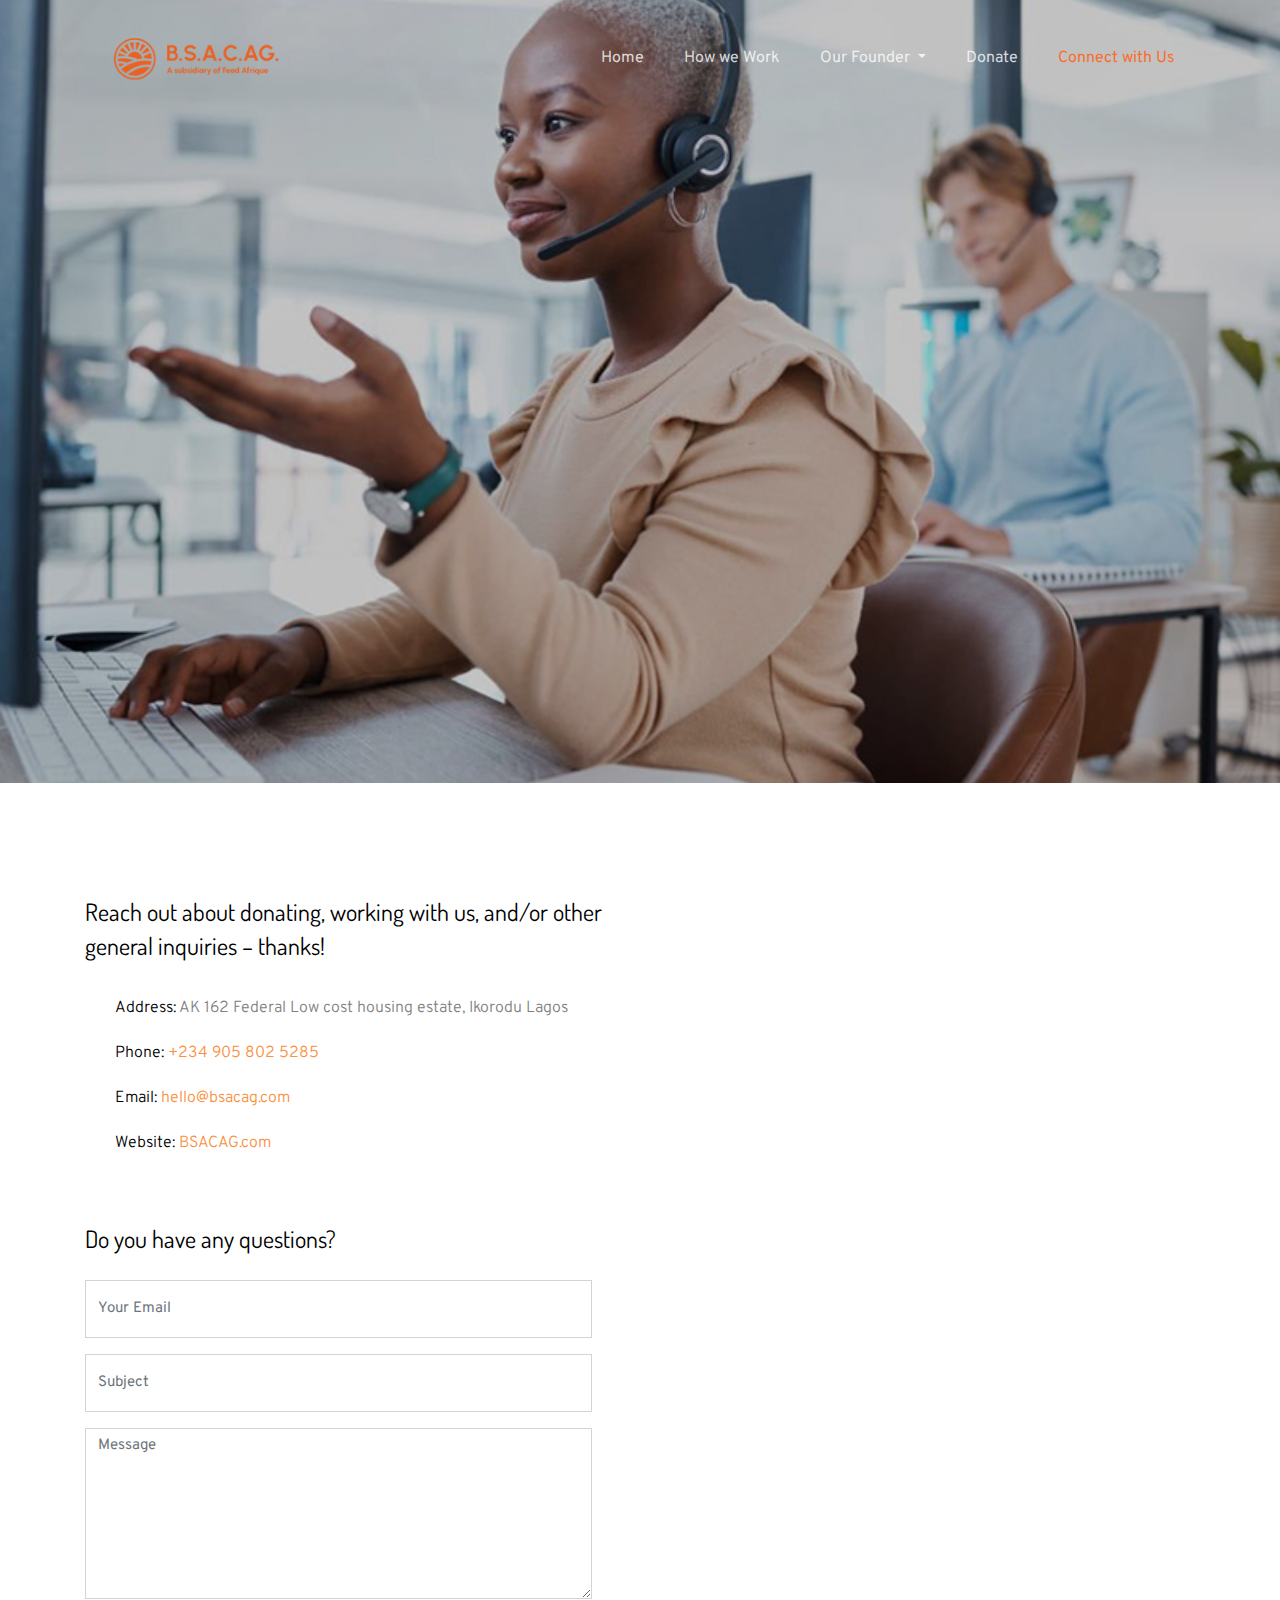
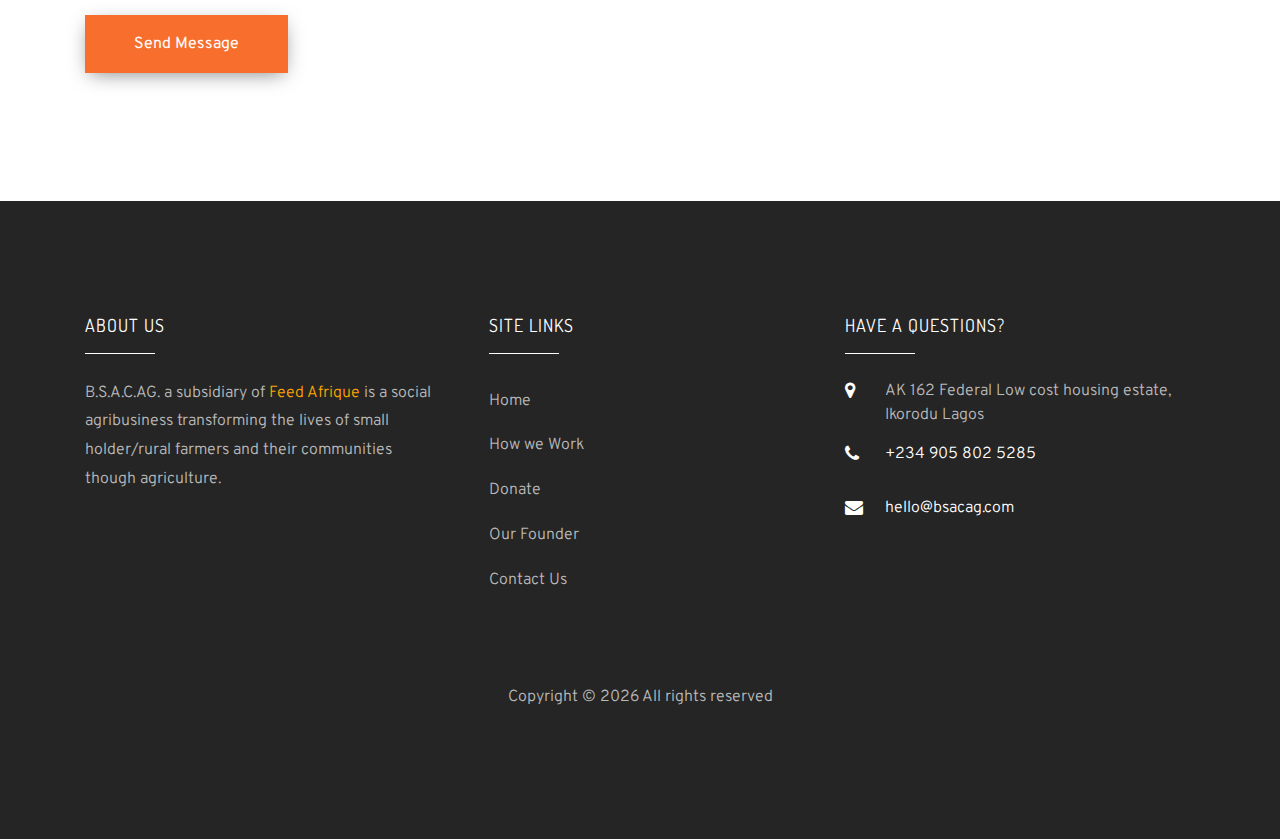
<file: contact.html>
<!DOCTYPE html>
<html lang="en">
  <head>
    <title>BSACAG</title>
    <meta charset="utf-8" />
    <meta
      name="viewport"
      content="width=device-width, initial-scale=1, shrink-to-fit=no"
    />

    <link
      href="https://fonts.googleapis.com/css?family=Dosis:200,300,400,500,700"
      rel="stylesheet"
    />
    <link
      href="https://fonts.googleapis.com/css?family=Overpass:300,400,400i,600,700"
      rel="stylesheet"
    />

    <link rel="stylesheet" href="css/open-iconic-bootstrap.min.css" />
    <link rel="stylesheet" href="css/animate.css" />

    <link rel="stylesheet" href="css/owl.carousel.min.css" />
    <link rel="stylesheet" href="css/owl.theme.default.min.css" />
    <link rel="stylesheet" href="css/magnific-popup.css" />

    <link rel="stylesheet" href="css/aos.css" />

    <link rel="stylesheet" href="css/ionicons.min.css" />

    <link rel="stylesheet" href="css/bootstrap-datepicker.css" />
    <link rel="stylesheet" href="css/jquery.timepicker.css" />

    <link rel="stylesheet" href="css/flaticon.css" />
    <link rel="stylesheet" href="css/icomoon.css" />
    <link rel="stylesheet" href="css/style.css" />
  </head>

  <body>
    <nav
      class="navbar navbar-expand-lg navbar-dark ftco_navbar bg-dark ftco-navbar-light"
      id="ftco-navbar"
    >
      <div class="container">
        <!-- <a class="navbar-brand" href="index.html">BSACAG</a> -->
        <div class="navbar-brand">
          <a href="index.html">
            <img src="/images/BSACAG-logo-2.png" />
          </a>
        </div>
        <!-- <img src="/images/BSACAG-logo.png" /> -->
        <button
          class="navbar-toggler"
          type="button"
          data-toggle="collapse"
          data-target="#ftco-nav"
          aria-controls="ftco-nav"
          aria-expanded="false"
          aria-label="Toggle navigation"
        >
          <span class="oi oi-menu"></span> Menu
        </button>

        <div class="navbar-collapse collapse" id="ftco-nav">
          <ul class="navbar-nav ml-auto">
            <li class="nav-item">
              <a href="index.html" class="nav-link">Home</a>
            </li>
            <li class="nav-item">
              <a href="how-we-work.html" class="nav-link">How we Work</a>
            </li>
            <li class="nav-item dropdown">
              <a
                class="nav-link dropdown-toggle"
                href=""
                id="navbarDropdown"
                role="button"
                data-toggle="dropdown"
                aria-haspopup="true"
                aria-expanded="false"
              >
                Our Founder
              </a>
              <div class="dropdown-menu" aria-labelledby="navbarDropdown">
                <a class="dropdown-item" href="our-founder.html">Our Founder</a>
                <a class="dropdown-item" href="our-team.html">Our Team</a>
              </div>
            </li>
            <li class="nav-item">
              <a href="donate.html" class="nav-link">Donate</a>
            </li>
            <li class="nav-item active">
              <a href="contact.html active" class="nav-link">Connect with Us</a>
            </li>
          </ul>
        </div>
      </div>
    </nav>

    <div
      class="hero-wrap"
      style="background-image: url('images/contact.jpg')"
      data-stellar-background-ratio="0.5"
    >
      <div class="overlay"></div>
      <div class="container">
        <div
          class="row no-gutters slider-text align-items-center justify-content-center"
          data-scrollax-parent="true"
        >
          <div
            class="col-md-7 ftco-animate text-center"
            data-scrollax=" properties: { translateY: '70%' }"
          >
            <h1
              class="bread mb-3"
              data-scrollax="properties: { translateY: '30%', opacity: 1.6 }"
            >
              Connect with Us
            </h1>
          </div>
        </div>
      </div>
    </div>

    <section class="ftco-section contact-section ftco-degree-bg">
      <div class="container">
        <div class="row d-flex contact-info mb-5">
          <div class="col-md-6 mb-4">
            <h2 class="h4">
              Reach out about donating, working with us, and/or other general
              inquiries – thanks!
            </h2>
          </div>
          <div class="col-md-12 flex">
            <div class="col-md-6">
              <div class="col-md-12">
                <p>
                  <span>Address:</span> AK 162 Federal Low cost housing estate,
                  Ikorodu Lagos
                </p>
              </div>
              <div class="col-md-6">
                <p>
                  <span>Phone:</span>
                  <a href="tel://+2349058025285">+234 905 802 5285</a>
                </p>
              </div>
              <div class="col-md-6">
                <p>
                  <span>Email:</span>
                  <a>hello@bsacag.com</a>
                </p>
              </div>
              <div class="col-md-6">
                <p><span>Website:</span> <a href="#">BSACAG.com</a></p>
              </div>
            </div>
            <div class="col-md-12"></div>
          </div>
        </div>
        <div class="row block-9">
          <div class="col-md-6 pr-md-5">
            <h4 class="mb-4">Do you have any questions?</h4>
            <form action="#">
              <div class="form-group">
                <input
                  type="text"
                  class="form-control"
                  placeholder="Your Email"
                />
              </div>
              <div class="form-group">
                <input type="text" class="form-control" placeholder="Subject" />
              </div>
              <div class="form-group">
                <textarea
                  name=""
                  id=""
                  cols="30"
                  rows="7"
                  class="form-control"
                  placeholder="Message"
                ></textarea>
              </div>
              <div class="form-group">
                <a href="mailto:hello@bsacag.com">
                  <input
                    type="button"
                    value="Send Message"
                    class="btn btn-primary py-3 px-5"
                  />
                </a>
              </div>
            </form>
          </div>
        </div>
      </div>
    </section>

    <footer class="ftco-footer ftco-section img">
      <div class="overlay"></div>
      <div class="container">
        <div class="row mb-5">
          <div class="col-md-4">
            <div class="ftco-footer-widget mb-4">
              <h2 class="ftco-heading-2">About Us</h2>
              <p>
                B.S.A.C.AG. a subsidiary of
                <a
                  href="https://feedafrique.com/"
                  target="_blank"
                  style="color: orange"
                  >Feed Afrique</a
                >
                is a social agribusiness transforming the lives of small
                holder/rural farmers and their communities though agriculture.
              </p>
              <ul
                class="ftco-footer-social list-unstyled float-md-left float-lft mt-5"
              >
                <li class="ftco-animate">
                  <a href="https://twitter.com/bsacag" target="_blank"
                    ><span class="icon-twitter"></span
                  ></a>
                </li>
                <li class="ftco-animate">
                  <a href="https://www.facebook.com/FolaHomes" target="_blank"
                    ><span class="icon-facebook"></span
                  ></a>
                </li>
                <li class="ftco-animate">
                  <a href="https://instagram.com/bsacag" target="_blank"
                    ><span class="icon-instagram"></span
                  ></a>
                </li>
              </ul>
            </div>
          </div>

          <div class="col-md-4">
            <div class="ftco-footer-widget ml-md-4 mb-4">
              <h2 class="ftco-heading-2">Site Links</h2>
              <ul class="list-unstyled">
                <li><a href="index.html" class="d-block py-2">Home</a></li>
                <li>
                  <a href="how-we-work.html" class="d-block py-2"
                    >How we Work</a
                  >
                </li>
                <li><a href="donate.html" class="d-block py-2">Donate</a></li>
                <li>
                  <a href="our-founder.html" class="d-block py-2"
                    >Our Founder</a
                  >
                </li>
                <li>
                  <a href="contact.html" class="d-block py-2">Contact Us</a>
                </li>
              </ul>
            </div>
          </div>
          <div class="col-md-4">
            <div class="ftco-footer-widget mb-4">
              <h2 class="ftco-heading-2">Have a Questions?</h2>
              <div class="block-23 mb-3">
                <ul>
                  <li>
                    <span class="icon icon-map-marker"></span
                    ><span class="text"
                      >AK 162 Federal Low cost housing estate, Ikorodu
                      Lagos</span
                    >
                  </li>
                  <li>
                    <a href="#"
                      ><span class="icon icon-phone"></span
                      ><span class="text">+234 905 802 5285</span></a
                    >
                  </li>
                  <li>
                    <a href="#"
                      ><span class="icon icon-envelope"></span
                      ><span class="text">hello@bsacag.com</span></a
                    >
                  </li>
                </ul>
              </div>
            </div>
          </div>
        </div>
        <div class="row">
          <div class="col-md-12 text-center">
            <p>
              <!-- Link back to Colorlib can't be removed. Template is licensed under CC BY 3.0. -->
              Copyright &copy;
              <script>
                document.write(new Date().getFullYear());
              </script>
              All rights reserved
            </p>
          </div>
        </div>
      </div>
    </footer>

    <!-- loader -->
    <div id="ftco-loader" class="show fullscreen">
      <svg class="circular" width="48px" height="48px">
        <circle
          class="path-bg"
          cx="24"
          cy="24"
          r="22"
          fill="none"
          stroke-width="4"
          stroke="#eeeeee"
        />
        <circle
          class="path"
          cx="24"
          cy="24"
          r="22"
          fill="none"
          stroke-width="4"
          stroke-miterlimit="10"
          stroke="#F96D00"
        />
      </svg>
    </div>

    <script src="js/jquery.min.js"></script>
    <script src="js/jquery-migrate-3.0.1.min.js"></script>
    <script src="js/popper.min.js"></script>
    <script src="js/bootstrap.min.js"></script>
    <script src="js/jquery.easing.1.3.js"></script>
    <script src="js/jquery.waypoints.min.js"></script>
    <script src="js/jquery.stellar.min.js"></script>
    <script src="js/owl.carousel.min.js"></script>
    <script src="js/jquery.magnific-popup.min.js"></script>
    <script src="js/aos.js"></script>
    <script src="js/jquery.animateNumber.min.js"></script>
    <script src="js/bootstrap-datepicker.js"></script>
    <script src="js/jquery.timepicker.min.js"></script>
    <script src="js/scrollax.min.js"></script>

    <script src="js/main.js"></script>
  </body>
</html>
</file>
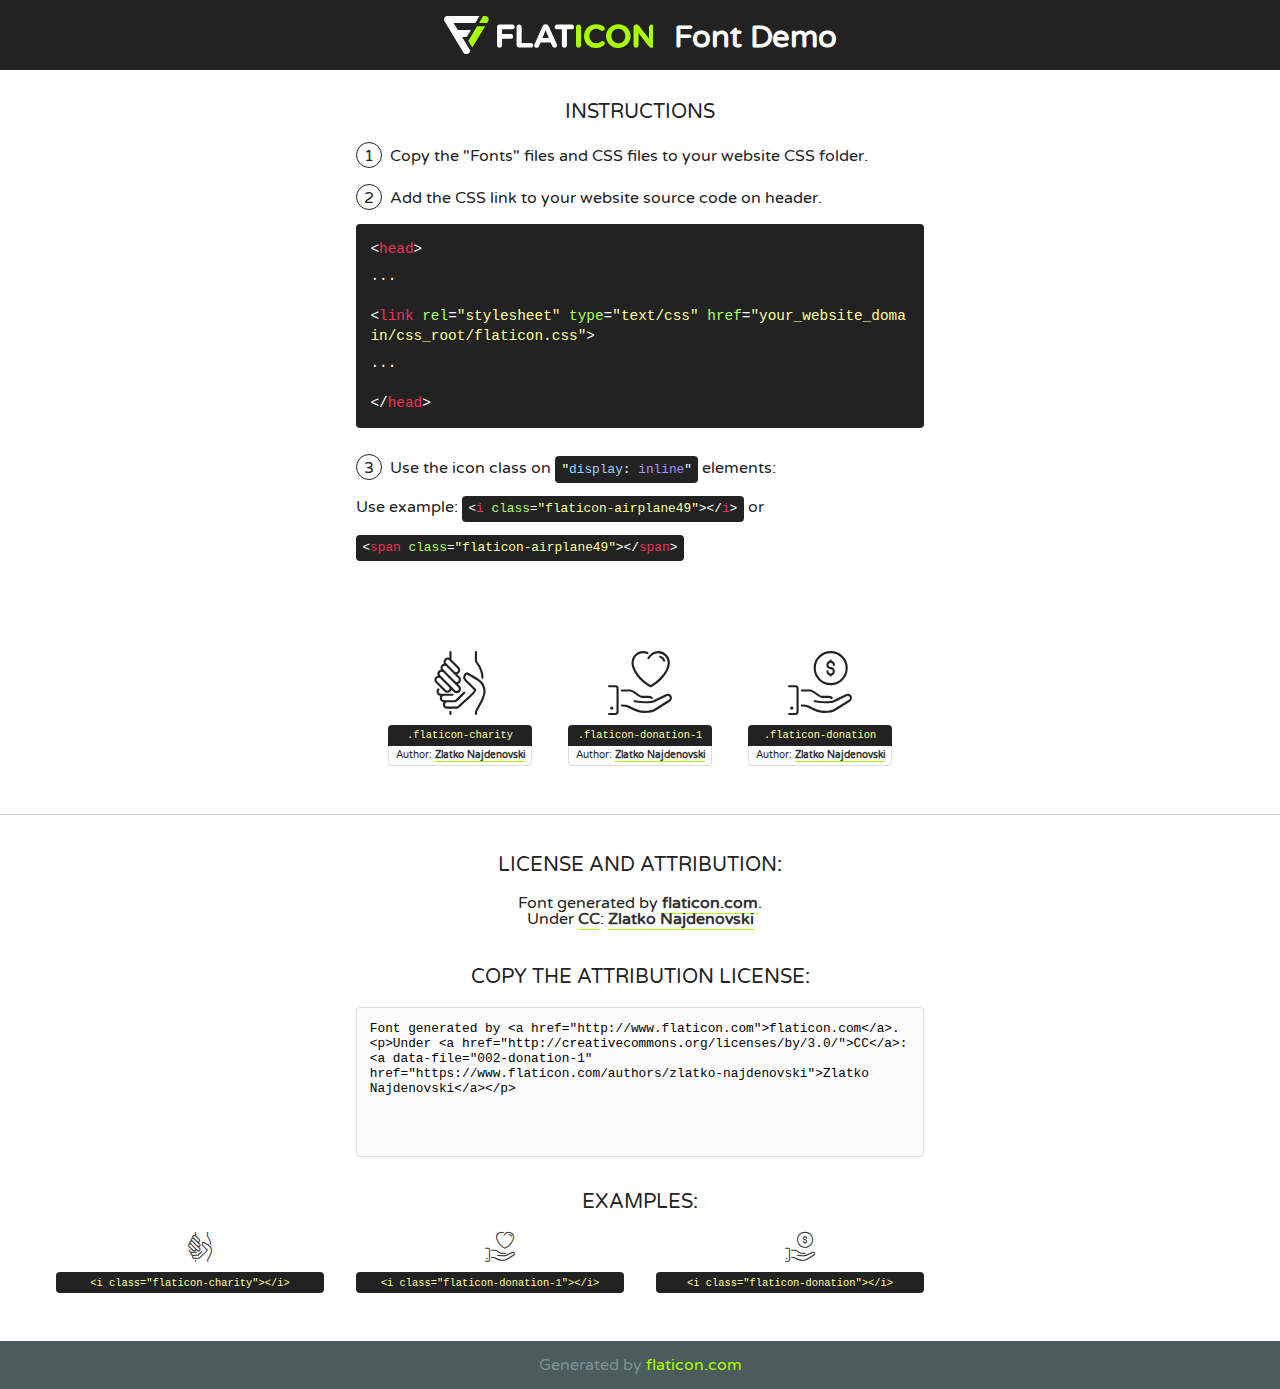
<file: fonts/flaticon/font/flaticon.html>
<!DOCTYPE html>
<!--
  Flaticon icon font: Flaticon
  Creation date: 25/08/2018 14:33
-->
<html>
<!DOCTYPE html>
<html>

<head>
    <title>Flaticon WebFont</title>
    <link href="http://fonts.googleapis.com/css?family=Varela+Round" rel="stylesheet" type="text/css" />
    <link rel="stylesheet" type="text/css" href="flaticon.css">
    <meta charset="UTF-8">
    <style>
    html, body, div, span, applet, object, iframe,
    h1, h2, h3, h4, h5, h6, p, blockquote, pre,
    a, abbr, acronym, address, big, cite, code,
    del, dfn, em, img, ins, kbd, q, s, samp,
    small, strike, strong, sub, sup, tt, var,
    b, u, i, center,
    dl, dt, dd, ol, ul, li,
    fieldset, form, label, legend,
    table, caption, tbody, tfoot, thead, tr, th, td,
    article, aside, canvas, details, embed, 
    figure, figcaption, footer, header, hgroup, 
    menu, nav, output, ruby, section, summary,
    time, mark, audio, video {
        margin: 0;
        padding: 0;
        border: 0;
        font-size: 100%;
        font: inherit;
        vertical-align: baseline;
    }
    /* HTML5 display-role reset for older browsers */
    article, aside, details, figcaption, figure, 
    footer, header, hgroup, menu, nav, section {
        display: block;
    }
    body {
        line-height: 1;
    }
    ol, ul {
        list-style: none;
    }
    blockquote, q {
        quotes: none;
    }
    blockquote:before, blockquote:after,
    q:before, q:after {
        content: '';
        content: none;
    }
    table {
        border-collapse: collapse;
        border-spacing: 0;
    }
    body {
        font-family: 'Varela Round', Helvetica, Arial, sans-serif;
        font-size: 16px;
        color: #222;
    }
    a {
        color: #333;
        border-bottom: 1px solid #a9fd00;
        font-weight: bold;
        text-decoration: none;
    }
    * {
        -moz-box-sizing: border-box;
        -webkit-box-sizing: border-box;
        box-sizing: border-box;
        margin: 0;
        padding: 0;
    }
    [class^="flaticon-"]:before, [class*=" flaticon-"]:before, [class^="flaticon-"]:after, [class*=" flaticon-"]:after {
        font-family: Flaticon;
        font-size: 30px;
        font-style: normal;
        margin-left: 20px;
        color: #333;
    }
    .wrapper {
        max-width: 600px;
        margin: auto;
        padding: 0 1em;
    }
    .title {
        font-size: 1.25em;
        text-align: center;
        margin-bottom: 1em;
        text-transform: uppercase;
    }
    header {
        text-align: center;
        background-color: #222;
        color: #fff;
        padding: 1em;
    }
    header .logo {
        width: 210px;
        height: 38px;
        display: inline-block;
        vertical-align: middle;
        margin-right: 1em;
        border: none;
    }
    header strong {
        font-size: 1.95em;
        font-weight: bold;
        vertical-align: middle;
        margin-top: 5px;
        display: inline-block;
    }
    .demo {
        margin: 2em auto;
        line-height: 1.25em;
    }
    .demo ul li {
        margin-bottom: 1em;
    }
    .demo ul li .num {
        color: #222;
        border-radius: 20px;
        display: inline-block;
        width: 26px;
        padding: 3px;
        height: 26px;
        text-align: center;
        margin-right: 0.5em;
        border: 1px solid #222;
    }
    .demo ul li code {
        background-color: #222;
        border-radius: 4px;
        padding: 0.25em 0.5em;
        display: inline-block;
        color: #fff;
        font-family: Consolas,Monaco,Lucida Console,Liberation Mono,DejaVu Sans Mono,Bitstream Vera Sans Mono,Courier New, monospace;
        font-weight: lighter;
        margin-top: 1em;
        font-size: 0.8em;
        word-break: break-all;
    }
    .demo ul li code.big {
        padding: 1em;
        font-size: 0.9em;
    }
    .demo ul li code .red {
        color: #EF3159;
    }
    .demo ul li code .green {
        color: #ACFF65;
    }
    .demo ul li code .yellow {
        color: #FFFF99;
    }
    .demo ul li code .blue {
        color: #99D3FF;
    }
    .demo ul li code .purple {
        color: #A295FF;
    }
    .demo ul li code .dots {
        margin-top: 0.5em;
        display: block;
    }
    #glyphs {
        border-bottom: 1px solid #ccc;
        padding: 2em 0;
        text-align: center;
    }
    .glyph {
        display: inline-block;
        width: 9em;
        margin: 1em;
        text-align: center;
        vertical-align: top;
        background: #FFF;
    }
    .glyph .glyph-icon {
        padding: 10px;
        display: block;
        font-family:"Flaticon";
        font-size: 64px;
        line-height: 1;
    }
    .glyph .glyph-icon:before {
        font-size: 64px;
        color: #222;
        margin-left: 0;
    }
    .class-name {
        font-size: 0.65em;
        background-color: #222;
        color: #fff;
        border-radius: 4px 4px 0 0;
        padding: 0.5em;
        color: #FFFF99;
        font-family: Consolas,Monaco,Lucida Console,Liberation Mono,DejaVu Sans Mono,Bitstream Vera Sans Mono,Courier New, monospace;
    }
    .author-name {
        font-size: 0.6em;
        background-color: #fcfcfd;
        border: 1px solid #DEDEE4;
        border-top: 0;
        border-radius: 0 0 4px 4px;
        padding: 0.5em;
    }
    .class-name:last-child {
        font-size: 10px;
        color:#888;
    }
    .class-name:last-child a {
        font-size: 10px;
        color:#555;
    }
    .class-name:last-child a:hover {
        color:#a9fd00;
    }
    .glyph > input {
        display: block;
        width: 100px;
        margin: 5px auto;
        text-align: center;
        font-size: 12px;
        cursor: text;
    }
    .glyph > input.icon-input {
        font-family:"Flaticon";
        font-size: 16px;
        margin-bottom: 10px;
    }
    .attribution .title {
        margin-top: 2em;
    }
    .attribution textarea {
        background-color: #fcfcfd;
        padding: 1em;
        border: none;
        box-shadow: none;
        border: 1px solid #DEDEE4;
        border-radius: 4px;
        resize: none;
        width: 100%;
        height: 150px;
        font-size: 0.8em;
        font-family: Consolas,Monaco,Lucida Console,Liberation Mono,DejaVu Sans Mono,Bitstream Vera Sans Mono,Courier New, monospace;
        -webkit-appearance: none;
    }
    .iconsuse {
        margin: 2em auto;
        text-align: center;
        max-width: 1200px;
    }
    .iconsuse:after {
        content: '';
        display: table;
        clear: both;
    }
    .iconsuse .image {
        float: left;
        width: 25%;
        padding: 0 1em;
    }
    .iconsuse .image p {
        margin-bottom: 1em;
    }
    .iconsuse .image span {
        display: block;
        font-size: 0.65em;
        background-color: #222;
        color: #fff;
        border-radius: 4px;
        padding: 0.5em;
        color: #FFFF99;
        margin-top: 1em;
        font-family: Consolas,Monaco,Lucida Console,Liberation Mono,DejaVu Sans Mono,Bitstream Vera Sans Mono,Courier New, monospace;
    }
    #footer {
        text-align: center;
        background-color: #4C5B5C;
        color: #7c9192;
        padding: 1em;
    }
    #footer a {
        border: none;
        color: #a9fd00;
        font-weight: normal;
    }
    @media (max-width: 960px) {
        .iconsuse .image {
            width: 50%;
        }
    }
    @media (max-width: 560px) {
        .iconsuse .image {
            width: 100%;
        }
    }
    </style>
</head>

<body class="characters-off">

    <header>
        <a href="http://www.flaticon.com" target="_blank" class="logo">
            <svg version="1.1" xmlns="http://www.w3.org/2000/svg" xmlns:xlink="http://www.w3.org/1999/xlink" xmlns:a="http://ns.adobe.com/AdobeSVGViewerExtensions/3.0/" viewBox="0 0 560.875 102.036" enable-background="new 0 0 560.875 102.036" xml:space="preserve">
                <defs>
                </defs>
                <g>
                    <g class="letters">
                        <path fill="#ffffff" d="M141.596,29.675c0-3.777,2.985-6.767,6.764-6.767h34.438c3.426,0,6.15,2.728,6.15,6.15
                        c0,3.43-2.724,6.149-6.15,6.149h-27.674v13.091h23.719c3.429,0,6.151,2.724,6.151,6.15c0,3.43-2.723,6.149-6.151,6.149h-23.719
                        v17.574c0,3.773-2.986,6.761-6.764,6.761c-3.779,0-6.764-2.989-6.764-6.761V29.675z"></path>
                        <path fill="#ffffff" d="M193.844,29.149c0-3.781,2.985-6.767,6.764-6.767c3.776,0,6.763,2.985,6.763,6.767v42.957h25.039
                        c3.426,0,6.149,2.726,6.149,6.153c0,3.425-2.723,6.15-6.149,6.15h-31.802c-3.779,0-6.764-2.986-6.764-6.768V29.149z"></path>
                        <path fill="#ffffff" d="M241.891,75.71l21.438-48.407c1.492-3.341,4.215-5.357,7.906-5.357h0.792
                        c3.686,0,6.323,2.017,7.815,5.357l21.439,48.407c0.436,0.967,0.701,1.845,0.701,2.723c0,3.602-2.809,6.501-6.414,6.501
                        c-3.161,0-5.269-1.845-6.499-4.655l-4.132-9.661h-27.059l-4.301,10.102c-1.144,2.631-3.426,4.214-6.237,4.214
                        c-3.517,0-6.24-2.81-6.24-6.325C241.1,77.64,241.451,76.677,241.891,75.71z M279.932,58.666l-8.521-20.297l-8.526,20.297H279.932
                        z"></path>
                        <path fill="#ffffff" d="M314.864,35.387H301.86c-3.429,0-6.239-2.813-6.239-6.238c0-3.429,2.811-6.24,6.239-6.24h39.533
                        c3.426,0,6.237,2.811,6.237,6.24c0,3.425-2.811,6.238-6.237,6.238h-13.001v42.785c0,3.773-2.99,6.761-6.764,6.761
                        c-3.779,0-6.764-2.989-6.764-6.761V35.387z"></path>
                        <path fill="#A9FD00" d="M352.615,29.149c0-3.781,2.985-6.767,6.767-6.767c3.774,0,6.761,2.985,6.761,6.767v49.024
                        c0,3.773-2.987,6.761-6.761,6.761c-3.781,0-6.767-2.989-6.767-6.761V29.149z"></path>
                        <path fill="#A9FD00" d="M374.132,53.836v-0.179c0-17.481,13.178-31.801,32.065-31.801c9.22,0,15.459,2.458,20.557,6.238
                        c1.402,1.054,2.637,2.985,2.637,5.357c0,3.692-2.985,6.59-6.681,6.59c-1.845,0-3.071-0.702-4.044-1.319
                        c-3.776-2.813-7.729-4.393-12.562-4.393c-10.364,0-17.831,8.611-17.831,19.154v0.173c0,10.542,7.291,19.329,17.831,19.329
                        c5.715,0,9.492-1.756,13.359-4.834c1.049-0.874,2.458-1.491,4.039-1.491c3.429,0,6.325,2.813,6.325,6.236
                        c0,2.106-1.056,3.78-2.282,4.834c-5.539,4.834-12.036,7.733-21.878,7.733C387.572,85.464,374.132,71.493,374.132,53.836z"></path>
                        <path fill="#A9FD00" d="M433.009,53.836v-0.179c0-17.481,13.79-31.801,32.766-31.801c18.981,0,32.592,14.143,32.592,31.628v0.173
                        c0,17.483-13.785,31.807-32.769,31.807C446.625,85.464,433.009,71.32,433.009,53.836z M484.224,53.836v-0.179
                        c0-10.539-7.725-19.326-18.626-19.326c-10.893,0-18.449,8.611-18.449,19.154v0.173c0,10.542,7.73,19.329,18.626,19.329
                        C476.676,72.986,484.224,64.378,484.224,53.836z"></path>
                        <path fill="#A9FD00" d="M506.233,29.321c0-3.774,2.99-6.763,6.767-6.763h1.401c3.252,0,5.183,1.583,7.029,3.953l26.093,34.265
                        V29.059c0-3.692,2.99-6.677,6.681-6.677c3.683,0,6.671,2.985,6.671,6.677v48.934c0,3.78-2.987,6.765-6.764,6.765h-0.436
                        c-3.257,0-5.188-1.581-7.034-3.953l-27.056-35.492v32.944c0,3.687-2.985,6.676-6.678,6.676c-3.683,0-6.673-2.989-6.673-6.676
                        V29.321z"></path>
                    </g>
                    <g class="insignia">
                        <path fill="#ffffff" d="M48.372,56.137h12.517l11.156-18.537H37.186L25.688,18.539h57.825L94.668,0H9.271
                        C5.925,0,2.842,1.801,1.198,4.716c-1.644,2.907-1.593,6.482,0.134,9.343l50.38,83.501c1.678,2.781,4.689,4.476,7.938,4.476
                        c3.246,0,6.257-1.695,7.935-4.476l2.898-4.804L48.372,56.137z"></path>
                        <g class="i">
                            <path fill="#A9FD00" d="M93.575,18.539h0.031v0.004l21.652,0.004l2.705-4.488c1.727-2.861,1.778-6.436,0.133-9.343
                            C116.454,1.801,113.371,0,110.026,0h-5.294L93.575,18.539z"></path>
                            <polygon fill="#A9FD00" points="88.291,27.356 64.725,66.486 75.519,84.404 109.942,27.356"></polygon>
                        </g>
                    </g>
                </g>
            </svg>
        </a>
        <strong>Font Demo</strong>
    </header>


    <section class="demo wrapper">

        <p class="title">Instructions</p>

        <ul>
            <li>
                <span class="num">1</span>Copy the "Fonts" files and CSS files to your website CSS folder.
            </li>
            <li>
                <span class="num">2</span>Add the CSS link to your website source code on header.
                <code class="big">
                    &lt;<span class="red">head</span>&gt;
                    <br/><span class="dots">...</span>
                    <br/>&lt;<span class="red">link</span> <span class="green">rel</span>=<span class="yellow">"stylesheet"</span> <span class="green">type</span>=<span class="yellow">"text/css"</span> <span class="green">href</span>=<span class="yellow">"your_website_domain/css_root/flaticon.css"</span>&gt;
                    <br/><span class="dots">...</span>
                    <br/>&lt;/<span class="red">head</span>&gt;
                </code>
            </li>

            <li>
                <p>
                    <span class="num">3</span>Use the icon class on <code>"<span class="blue">display</span>:<span class="purple"> inline</span>"</code> elements:
                    <br />
                    Use example: <code>&lt;<span class="red">i</span> <span class="green">class</span>=<span class="yellow">&quot;flaticon-airplane49&quot;</span>&gt;&lt;/<span class="red">i</span>&gt;</code> or <code>&lt;<span class="red">span</span> <span class="green">class</span>=<span class="yellow">&quot;flaticon-airplane49&quot;</span>&gt;&lt;/<span class="red">span</span>&gt;</code>
            </li>
        </ul>

    </section>




   <section id="glyphs">          
    
      
        <div class="glyph"><div class="glyph-icon flaticon-charity"></div>
            <div class="class-name">.flaticon-charity</div>
            <div class="author-name">Author: <a data-file="001-charity" href="https://www.flaticon.com/authors/zlatko-najdenovski">Zlatko Najdenovski</a> </div> 
        </div>        
        
        <div class="glyph"><div class="glyph-icon flaticon-donation-1"></div>
            <div class="class-name">.flaticon-donation-1</div>
            <div class="author-name">Author: <a data-file="002-donation-1" href="https://www.flaticon.com/authors/zlatko-najdenovski">Zlatko Najdenovski</a> </div> 
        </div>        
        
        <div class="glyph"><div class="glyph-icon flaticon-donation"></div>
            <div class="class-name">.flaticon-donation</div>
            <div class="author-name">Author: <a data-file="003-donation" href="https://www.flaticon.com/authors/zlatko-najdenovski">Zlatko Najdenovski</a> </div> 
        </div>        
        

    </section>



    <section class="attribution wrapper"   style="text-align:center;">

      <div class="title">License and attribution:</div><div class="attrDiv">Font generated by <a href="http://www.flaticon.com">flaticon.com</a>. <div><p>Under <a href="http://creativecommons.org/licenses/by/3.0/">CC</a>: <a data-file="002-donation-1" href="https://www.flaticon.com/authors/zlatko-najdenovski">Zlatko Najdenovski</a></p>  </div>
      </div>
      <div class="title">Copy the Attribution License:</div>

    <textarea onclick="this.focus();this.select();">Font generated by &lt;a href=&quot;http://www.flaticon.com&quot;&gt;flaticon.com&lt;/a&gt;. <p>Under <a href="http://creativecommons.org/licenses/by/3.0/">CC</a>: <a data-file="002-donation-1" href="https://www.flaticon.com/authors/zlatko-najdenovski">Zlatko Najdenovski</a></p>  
     </textarea>

    </section>

    <section class="iconsuse">

          <div class="title">Examples:</div>            
             
            <div class="image">
                <p>
                    <i class="glyph-icon flaticon-charity"></i> 
                    <span>&lt;i class=&quot;flaticon-charity&quot;&gt;&lt;/i&gt;</span>
                </p>
            </div>
            
            <div class="image">
                <p>
                    <i class="glyph-icon flaticon-donation-1"></i> 
                    <span>&lt;i class=&quot;flaticon-donation-1&quot;&gt;&lt;/i&gt;</span>
                </p>
            </div>
            
            <div class="image">
                <p>
                    <i class="glyph-icon flaticon-donation"></i> 
                    <span>&lt;i class=&quot;flaticon-donation&quot;&gt;&lt;/i&gt;</span>
                </p>
            </div>
                       
        </div>
                            
    </section>

<div id="footer">
    <div>Generated by <a href="http://www.flaticon.com">flaticon.com</a>
    </div>
</div>



</body>
</html>
</file>
<file: css/flaticon.css>
/*
  	Flaticon icon font: Flaticon
  	Creation date: 16/08/2018 13:57
  	*/



@font-face {
  font-family: "Flaticon";
  src: url("../fonts/flaticon/font/Flaticon.eot");
  src: url("../fonts/flaticon/font/Flaticon.eot?#iefix") format("embedded-opentype"),
       url("../fonts/flaticon/font/Flaticon.woff") format("woff"),
       url("../fonts/flaticon/font/Flaticon.ttf") format("truetype"),
       url("../fonts/flaticon/font/Flaticon.svg#Flaticon") format("svg");
  font-weight: normal;
  font-style: normal;
}

@media screen and (-webkit-min-device-pixel-ratio:0) {
  @font-face {
    font-family: "Flaticon";
    src: url("../fonts/flaticon/font/Flaticon.svg#Flaticon") format("svg");
  }
}

[class^="flaticon-"]:before, [class*=" flaticon-"]:before,
[class^="flaticon-"]:after, [class*=" flaticon-"]:after {   
  font-family: Flaticon;
  font-style: normal;
  font-weight: normal;
  font-variant: normal;
  text-transform: none;
  line-height: 1;

  /* Better Font Rendering =========== */
  -webkit-font-smoothing: antialiased;
  -moz-osx-font-smoothing: grayscale;
}

.flaticon-charity:before { content: "\f100"; }
.flaticon-donation-1:before { content: "\f101"; }
.flaticon-donation:before { content: "\f102"; }
</file>
<file: css/icomoon.css>
@font-face {
  font-family: 'icomoon';
  src:  url('../fonts/icomoon/icomoon.eot?6tt51o');
  src:  url('../fonts/icomoon/icomoon.eot?6tt51o#iefix') format('embedded-opentype'),
    url('../fonts/icomoon/icomoon.ttf?6tt51o') format('truetype'),
    url('../fonts/icomoon/icomoon.woff?6tt51o') format('woff'),
    url('../fonts/icomoon/icomoon.svg?6tt51o#icomoon') format('svg');
  font-weight: normal;
  font-style: normal;
}

[class^="icon-"], [class*=" icon-"] {
  /* use !important to prevent issues with browser extensions that change fonts */
  font-family: 'icomoon' !important;
  speak: none;
  font-style: normal;
  font-weight: normal;
  font-variant: normal;
  text-transform: none;
  line-height: 1;

  /* Better Font Rendering =========== */
  -webkit-font-smoothing: antialiased;
  -moz-osx-font-smoothing: grayscale;
}

.icon-asterisk:before {
  content: "\f069";
}
.icon-plus:before {
  content: "\f067";
}
.icon-question:before {
  content: "\f128";
}
.icon-minus:before {
  content: "\f068";
}
.icon-glass:before {
  content: "\f000";
}
.icon-music:before {
  content: "\f001";
}
.icon-search:before {
  content: "\f002";
}
.icon-envelope-o:before {
  content: "\f003";
}
.icon-heart:before {
  content: "\f004";
}
.icon-star:before {
  content: "\f005";
}
.icon-star-o:before {
  content: "\f006";
}
.icon-user:before {
  content: "\f007";
}
.icon-film:before {
  content: "\f008";
}
.icon-th-large:before {
  content: "\f009";
}
.icon-th:before {
  content: "\f00a";
}
.icon-th-list:before {
  content: "\f00b";
}
.icon-check:before {
  content: "\f00c";
}
.icon-close:before {
  content: "\f00d";
}
.icon-remove:before {
  content: "\f00d";
}
.icon-times:before {
  content: "\f00d";
}
.icon-search-plus:before {
  content: "\f00e";
}
.icon-search-minus:before {
  content: "\f010";
}
.icon-power-off:before {
  content: "\f011";
}
.icon-signal:before {
  content: "\f012";
}
.icon-cog:before {
  content: "\f013";
}
.icon-gear:before {
  content: "\f013";
}
.icon-trash-o:before {
  content: "\f014";
}
.icon-home:before {
  content: "\f015";
}
.icon-file-o:before {
  content: "\f016";
}
.icon-clock-o:before {
  content: "\f017";
}
.icon-road:before {
  content: "\f018";
}
.icon-download:before {
  content: "\f019";
}
.icon-arrow-circle-o-down:before {
  content: "\f01a";
}
.icon-arrow-circle-o-up:before {
  content: "\f01b";
}
.icon-inbox:before {
  content: "\f01c";
}
.icon-play-circle-o:before {
  content: "\f01d";
}
.icon-repeat:before {
  content: "\f01e";
}
.icon-rotate-right:before {
  content: "\f01e";
}
.icon-refresh:before {
  content: "\f021";
}
.icon-list-alt:before {
  content: "\f022";
}
.icon-lock:before {
  content: "\f023";
}
.icon-flag:before {
  content: "\f024";
}
.icon-headphones:before {
  content: "\f025";
}
.icon-volume-off:before {
  content: "\f026";
}
.icon-volume-down:before {
  content: "\f027";
}
.icon-volume-up:before {
  content: "\f028";
}
.icon-qrcode:before {
  content: "\f029";
}
.icon-barcode:before {
  content: "\f02a";
}
.icon-tag:before {
  content: "\f02b";
}
.icon-tags:before {
  content: "\f02c";
}
.icon-book:before {
  content: "\f02d";
}
.icon-bookmark:before {
  content: "\f02e";
}
.icon-print:before {
  content: "\f02f";
}
.icon-camera:before {
  content: "\f030";
}
.icon-font:before {
  content: "\f031";
}
.icon-bold:before {
  content: "\f032";
}
.icon-italic:before {
  content: "\f033";
}
.icon-text-height:before {
  content: "\f034";
}
.icon-text-width:before {
  content: "\f035";
}
.icon-align-left:before {
  content: "\f036";
}
.icon-align-center:before {
  content: "\f037";
}
.icon-align-right:before {
  content: "\f038";
}
.icon-align-justify:before {
  content: "\f039";
}
.icon-list:before {
  content: "\f03a";
}
.icon-dedent:before {
  content: "\f03b";
}
.icon-outdent:before {
  content: "\f03b";
}
.icon-indent:before {
  content: "\f03c";
}
.icon-video-camera:before {
  content: "\f03d";
}
.icon-image:before {
  content: "\f03e";
}
.icon-photo:before {
  content: "\f03e";
}
.icon-picture-o:before {
  content: "\f03e";
}
.icon-pencil:before {
  content: "\f040";
}
.icon-map-marker:before {
  content: "\f041";
}
.icon-adjust:before {
  content: "\f042";
}
.icon-tint:before {
  content: "\f043";
}
.icon-edit:before {
  content: "\f044";
}
.icon-pencil-square-o:before {
  content: "\f044";
}
.icon-share-square-o:before {
  content: "\f045";
}
.icon-check-square-o:before {
  content: "\f046";
}
.icon-arrows:before {
  content: "\f047";
}
.icon-step-backward:before {
  content: "\f048";
}
.icon-fast-backward:before {
  content: "\f049";
}
.icon-backward:before {
  content: "\f04a";
}
.icon-play:before {
  content: "\f04b";
}
.icon-pause:before {
  content: "\f04c";
}
.icon-stop:before {
  content: "\f04d";
}
.icon-forward:before {
  content: "\f04e";
}
.icon-fast-forward:before {
  content: "\f050";
}
.icon-step-forward:before {
  content: "\f051";
}
.icon-eject:before {
  content: "\f052";
}
.icon-chevron-left:before {
  content: "\f053";
}
.icon-chevron-right:before {
  content: "\f054";
}
.icon-plus-circle:before {
  content: "\f055";
}
.icon-minus-circle:before {
  content: "\f056";
}
.icon-times-circle:before {
  content: "\f057";
}
.icon-check-circle:before {
  content: "\f058";
}
.icon-question-circle:before {
  content: "\f059";
}
.icon-info-circle:before {
  content: "\f05a";
}
.icon-crosshairs:before {
  content: "\f05b";
}
.icon-times-circle-o:before {
  content: "\f05c";
}
.icon-check-circle-o:before {
  content: "\f05d";
}
.icon-ban:before {
  content: "\f05e";
}
.icon-arrow-left:before {
  content: "\f060";
}
.icon-arrow-right:before {
  content: "\f061";
}
.icon-arrow-up:before {
  content: "\f062";
}
.icon-arrow-down:before {
  content: "\f063";
}
.icon-mail-forward:before {
  content: "\f064";
}
.icon-share:before {
  content: "\f064";
}
.icon-expand:before {
  content: "\f065";
}
.icon-compress:before {
  content: "\f066";
}
.icon-exclamation-circle:before {
  content: "\f06a";
}
.icon-gift:before {
  content: "\f06b";
}
.icon-leaf:before {
  content: "\f06c";
}
.icon-fire:before {
  content: "\f06d";
}
.icon-eye:before {
  content: "\f06e";
}
.icon-eye-slash:before {
  content: "\f070";
}
.icon-exclamation-triangle:before {
  content: "\f071";
}
.icon-warning:before {
  content: "\f071";
}
.icon-plane:before {
  content: "\f072";
}
.icon-calendar:before {
  content: "\f073";
}
.icon-random:before {
  content: "\f074";
}
.icon-comment:before {
  content: "\f075";
}
.icon-magnet:before {
  content: "\f076";
}
.icon-chevron-up:before {
  content: "\f077";
}
.icon-chevron-down:before {
  content: "\f078";
}
.icon-retweet:before {
  content: "\f079";
}
.icon-shopping-cart:before {
  content: "\f07a";
}
.icon-folder:before {
  content: "\f07b";
}
.icon-folder-open:before {
  content: "\f07c";
}
.icon-arrows-v:before {
  content: "\f07d";
}
.icon-arrows-h:before {
  content: "\f07e";
}
.icon-bar-chart:before {
  content: "\f080";
}
.icon-bar-chart-o:before {
  content: "\f080";
}
.icon-twitter-square:before {
  content: "\f081";
}
.icon-facebook-square:before {
  content: "\f082";
}
.icon-camera-retro:before {
  content: "\f083";
}
.icon-key:before {
  content: "\f084";
}
.icon-cogs:before {
  content: "\f085";
}
.icon-gears:before {
  content: "\f085";
}
.icon-comments:before {
  content: "\f086";
}
.icon-thumbs-o-up:before {
  content: "\f087";
}
.icon-thumbs-o-down:before {
  content: "\f088";
}
.icon-star-half:before {
  content: "\f089";
}
.icon-heart-o:before {
  content: "\f08a";
}
.icon-sign-out:before {
  content: "\f08b";
}
.icon-linkedin-square:before {
  content: "\f08c";
}
.icon-thumb-tack:before {
  content: "\f08d";
}
.icon-external-link:before {
  content: "\f08e";
}
.icon-sign-in:before {
  content: "\f090";
}
.icon-trophy:before {
  content: "\f091";
}
.icon-github-square:before {
  content: "\f092";
}
.icon-upload:before {
  content: "\f093";
}
.icon-lemon-o:before {
  content: "\f094";
}
.icon-phone:before {
  content: "\f095";
}
.icon-square-o:before {
  content: "\f096";
}
.icon-bookmark-o:before {
  content: "\f097";
}
.icon-phone-square:before {
  content: "\f098";
}
.icon-twitter:before {
  content: "\f099";
}
.icon-facebook:before {
  content: "\f09a";
}
.icon-facebook-f:before {
  content: "\f09a";
}
.icon-github:before {
  content: "\f09b";
}
.icon-unlock:before {
  content: "\f09c";
}
.icon-credit-card:before {
  content: "\f09d";
}
.icon-feed:before {
  content: "\f09e";
}
.icon-rss:before {
  content: "\f09e";
}
.icon-hdd-o:before {
  content: "\f0a0";
}
.icon-bullhorn:before {
  content: "\f0a1";
}
.icon-bell-o:before {
  content: "\f0a2";
}
.icon-certificate:before {
  content: "\f0a3";
}
.icon-hand-o-right:before {
  content: "\f0a4";
}
.icon-hand-o-left:before {
  content: "\f0a5";
}
.icon-hand-o-up:before {
  content: "\f0a6";
}
.icon-hand-o-down:before {
  content: "\f0a7";
}
.icon-arrow-circle-left:before {
  content: "\f0a8";
}
.icon-arrow-circle-right:before {
  content: "\f0a9";
}
.icon-arrow-circle-up:before {
  content: "\f0aa";
}
.icon-arrow-circle-down:before {
  content: "\f0ab";
}
.icon-globe:before {
  content: "\f0ac";
}
.icon-wrench:before {
  content: "\f0ad";
}
.icon-tasks:before {
  content: "\f0ae";
}
.icon-filter:before {
  content: "\f0b0";
}
.icon-briefcase:before {
  content: "\f0b1";
}
.icon-arrows-alt:before {
  content: "\f0b2";
}
.icon-group:before {
  content: "\f0c0";
}
.icon-users:before {
  content: "\f0c0";
}
.icon-chain:before {
  content: "\f0c1";
}
.icon-link:before {
  content: "\f0c1";
}
.icon-cloud:before {
  content: "\f0c2";
}
.icon-flask:before {
  content: "\f0c3";
}
.icon-cut:before {
  content: "\f0c4";
}
.icon-scissors:before {
  content: "\f0c4";
}
.icon-copy:before {
  content: "\f0c5";
}
.icon-files-o:before {
  content: "\f0c5";
}
.icon-paperclip:before {
  content: "\f0c6";
}
.icon-floppy-o:before {
  content: "\f0c7";
}
.icon-save:before {
  content: "\f0c7";
}
.icon-square:before {
  content: "\f0c8";
}
.icon-bars:before {
  content: "\f0c9";
}
.icon-navicon:before {
  content: "\f0c9";
}
.icon-reorder:before {
  content: "\f0c9";
}
.icon-list-ul:before {
  content: "\f0ca";
}
.icon-list-ol:before {
  content: "\f0cb";
}
.icon-strikethrough:before {
  content: "\f0cc";
}
.icon-underline:before {
  content: "\f0cd";
}
.icon-table:before {
  content: "\f0ce";
}
.icon-magic:before {
  content: "\f0d0";
}
.icon-truck:before {
  content: "\f0d1";
}
.icon-pinterest:before {
  content: "\f0d2";
}
.icon-pinterest-square:before {
  content: "\f0d3";
}
.icon-google-plus-square:before {
  content: "\f0d4";
}
.icon-google-plus:before {
  content: "\f0d5";
}
.icon-money:before {
  content: "\f0d6";
}
.icon-caret-down:before {
  content: "\f0d7";
}
.icon-caret-up:before {
  content: "\f0d8";
}
.icon-caret-left:before {
  content: "\f0d9";
}
.icon-caret-right:before {
  content: "\f0da";
}
.icon-columns:before {
  content: "\f0db";
}
.icon-sort:before {
  content: "\f0dc";
}
.icon-unsorted:before {
  content: "\f0dc";
}
.icon-sort-desc:before {
  content: "\f0dd";
}
.icon-sort-down:before {
  content: "\f0dd";
}
.icon-sort-asc:before {
  content: "\f0de";
}
.icon-sort-up:before {
  content: "\f0de";
}
.icon-envelope:before {
  content: "\f0e0";
}
.icon-linkedin:before {
  content: "\f0e1";
}
.icon-rotate-left:before {
  content: "\f0e2";
}
.icon-undo:before {
  content: "\f0e2";
}
.icon-gavel:before {
  content: "\f0e3";
}
.icon-legal:before {
  content: "\f0e3";
}
.icon-dashboard:before {
  content: "\f0e4";
}
.icon-tachometer:before {
  content: "\f0e4";
}
.icon-comment-o:before {
  content: "\f0e5";
}
.icon-comments-o:before {
  content: "\f0e6";
}
.icon-bolt:before {
  content: "\f0e7";
}
.icon-flash:before {
  content: "\f0e7";
}
.icon-sitemap:before {
  content: "\f0e8";
}
.icon-umbrella:before {
  content: "\f0e9";
}
.icon-clipboard:before {
  content: "\f0ea";
}
.icon-paste:before {
  content: "\f0ea";
}
.icon-lightbulb-o:before {
  content: "\f0eb";
}
.icon-exchange:before {
  content: "\f0ec";
}
.icon-cloud-download:before {
  content: "\f0ed";
}
.icon-cloud-upload:before {
  content: "\f0ee";
}
.icon-user-md:before {
  content: "\f0f0";
}
.icon-stethoscope:before {
  content: "\f0f1";
}
.icon-suitcase:before {
  content: "\f0f2";
}
.icon-bell:before {
  content: "\f0f3";
}
.icon-coffee:before {
  content: "\f0f4";
}
.icon-cutlery:before {
  content: "\f0f5";
}
.icon-file-text-o:before {
  content: "\f0f6";
}
.icon-building-o:before {
  content: "\f0f7";
}
.icon-hospital-o:before {
  content: "\f0f8";
}
.icon-ambulance:before {
  content: "\f0f9";
}
.icon-medkit:before {
  content: "\f0fa";
}
.icon-fighter-jet:before {
  content: "\f0fb";
}
.icon-beer:before {
  content: "\f0fc";
}
.icon-h-square:before {
  content: "\f0fd";
}
.icon-plus-square:before {
  content: "\f0fe";
}
.icon-angle-double-left:before {
  content: "\f100";
}
.icon-angle-double-right:before {
  content: "\f101";
}
.icon-angle-double-up:before {
  content: "\f102";
}
.icon-angle-double-down:before {
  content: "\f103";
}
.icon-angle-left:before {
  content: "\f104";
}
.icon-angle-right:before {
  content: "\f105";
}
.icon-angle-up:before {
  content: "\f106";
}
.icon-angle-down:before {
  content: "\f107";
}
.icon-desktop:before {
  content: "\f108";
}
.icon-laptop:before {
  content: "\f109";
}
.icon-tablet:before {
  content: "\f10a";
}
.icon-mobile:before {
  content: "\f10b";
}
.icon-mobile-phone:before {
  content: "\f10b";
}
.icon-circle-o:before {
  content: "\f10c";
}
.icon-quote-left:before {
  content: "\f10d";
}
.icon-quote-right:before {
  content: "\f10e";
}
.icon-spinner:before {
  content: "\f110";
}
.icon-circle:before {
  content: "\f111";
}
.icon-mail-reply:before {
  content: "\f112";
}
.icon-reply:before {
  content: "\f112";
}
.icon-github-alt:before {
  content: "\f113";
}
.icon-folder-o:before {
  content: "\f114";
}
.icon-folder-open-o:before {
  content: "\f115";
}
.icon-smile-o:before {
  content: "\f118";
}
.icon-frown-o:before {
  content: "\f119";
}
.icon-meh-o:before {
  content: "\f11a";
}
.icon-gamepad:before {
  content: "\f11b";
}
.icon-keyboard-o:before {
  content: "\f11c";
}
.icon-flag-o:before {
  content: "\f11d";
}
.icon-flag-checkered:before {
  content: "\f11e";
}
.icon-terminal:before {
  content: "\f120";
}
.icon-code:before {
  content: "\f121";
}
.icon-mail-reply-all:before {
  content: "\f122";
}
.icon-reply-all:before {
  content: "\f122";
}
.icon-star-half-empty:before {
  content: "\f123";
}
.icon-star-half-full:before {
  content: "\f123";
}
.icon-star-half-o:before {
  content: "\f123";
}
.icon-location-arrow:before {
  content: "\f124";
}
.icon-crop:before {
  content: "\f125";
}
.icon-code-fork:before {
  content: "\f126";
}
.icon-chain-broken:before {
  content: "\f127";
}
.icon-unlink:before {
  content: "\f127";
}
.icon-info:before {
  content: "\f129";
}
.icon-exclamation:before {
  content: "\f12a";
}
.icon-superscript:before {
  content: "\f12b";
}
.icon-subscript:before {
  content: "\f12c";
}
.icon-eraser:before {
  content: "\f12d";
}
.icon-puzzle-piece:before {
  content: "\f12e";
}
.icon-microphone:before {
  content: "\f130";
}
.icon-microphone-slash:before {
  content: "\f131";
}
.icon-shield:before {
  content: "\f132";
}
.icon-calendar-o:before {
  content: "\f133";
}
.icon-fire-extinguisher:before {
  content: "\f134";
}
.icon-rocket:before {
  content: "\f135";
}
.icon-maxcdn:before {
  content: "\f136";
}
.icon-chevron-circle-left:before {
  content: "\f137";
}
.icon-chevron-circle-right:before {
  content: "\f138";
}
.icon-chevron-circle-up:before {
  content: "\f139";
}
.icon-chevron-circle-down:before {
  content: "\f13a";
}
.icon-html5:before {
  content: "\f13b";
}
.icon-css3:before {
  content: "\f13c";
}
.icon-anchor:before {
  content: "\f13d";
}
.icon-unlock-alt:before {
  content: "\f13e";
}
.icon-bullseye:before {
  content: "\f140";
}
.icon-ellipsis-h:before {
  content: "\f141";
}
.icon-ellipsis-v:before {
  content: "\f142";
}
.icon-rss-square:before {
  content: "\f143";
}
.icon-play-circle:before {
  content: "\f144";
}
.icon-ticket:before {
  content: "\f145";
}
.icon-minus-square:before {
  content: "\f146";
}
.icon-minus-square-o:before {
  content: "\f147";
}
.icon-level-up:before {
  content: "\f148";
}
.icon-level-down:before {
  content: "\f149";
}
.icon-check-square:before {
  content: "\f14a";
}
.icon-pencil-square:before {
  content: "\f14b";
}
.icon-external-link-square:before {
  content: "\f14c";
}
.icon-share-square:before {
  content: "\f14d";
}
.icon-compass:before {
  content: "\f14e";
}
.icon-caret-square-o-down:before {
  content: "\f150";
}
.icon-toggle-down:before {
  content: "\f150";
}
.icon-caret-square-o-up:before {
  content: "\f151";
}
.icon-toggle-up:before {
  content: "\f151";
}
.icon-caret-square-o-right:before {
  content: "\f152";
}
.icon-toggle-right:before {
  content: "\f152";
}
.icon-eur:before {
  content: "\f153";
}
.icon-euro:before {
  content: "\f153";
}
.icon-gbp:before {
  content: "\f154";
}
.icon-dollar:before {
  content: "\f155";
}
.icon-usd:before {
  content: "\f155";
}
.icon-inr:before {
  content: "\f156";
}
.icon-rupee:before {
  content: "\f156";
}
.icon-cny:before {
  content: "\f157";
}
.icon-jpy:before {
  content: "\f157";
}
.icon-rmb:before {
  content: "\f157";
}
.icon-yen:before {
  content: "\f157";
}
.icon-rouble:before {
  content: "\f158";
}
.icon-rub:before {
  content: "\f158";
}
.icon-ruble:before {
  content: "\f158";
}
.icon-krw:before {
  content: "\f159";
}
.icon-won:before {
  content: "\f159";
}
.icon-bitcoin:before {
  content: "\f15a";
}
.icon-btc:before {
  content: "\f15a";
}
.icon-file:before {
  content: "\f15b";
}
.icon-file-text:before {
  content: "\f15c";
}
.icon-sort-alpha-asc:before {
  content: "\f15d";
}
.icon-sort-alpha-desc:before {
  content: "\f15e";
}
.icon-sort-amount-asc:before {
  content: "\f160";
}
.icon-sort-amount-desc:before {
  content: "\f161";
}
.icon-sort-numeric-asc:before {
  content: "\f162";
}
.icon-sort-numeric-desc:before {
  content: "\f163";
}
.icon-thumbs-up:before {
  content: "\f164";
}
.icon-thumbs-down:before {
  content: "\f165";
}
.icon-youtube-square:before {
  content: "\f166";
}
.icon-youtube:before {
  content: "\f167";
}
.icon-xing:before {
  content: "\f168";
}
.icon-xing-square:before {
  content: "\f169";
}
.icon-youtube-play:before {
  content: "\f16a";
}
.icon-dropbox:before {
  content: "\f16b";
}
.icon-stack-overflow:before {
  content: "\f16c";
}
.icon-instagram:before {
  content: "\f16d";
}
.icon-flickr:before {
  content: "\f16e";
}
.icon-adn:before {
  content: "\f170";
}
.icon-bitbucket:before {
  content: "\f171";
}
.icon-bitbucket-square:before {
  content: "\f172";
}
.icon-tumblr:before {
  content: "\f173";
}
.icon-tumblr-square:before {
  content: "\f174";
}
.icon-long-arrow-down:before {
  content: "\f175";
}
.icon-long-arrow-up:before {
  content: "\f176";
}
.icon-long-arrow-left:before {
  content: "\f177";
}
.icon-long-arrow-right:before {
  content: "\f178";
}
.icon-apple:before {
  content: "\f179";
}
.icon-windows:before {
  content: "\f17a";
}
.icon-android:before {
  content: "\f17b";
}
.icon-linux:before {
  content: "\f17c";
}
.icon-dribbble:before {
  content: "\f17d";
}
.icon-skype:before {
  content: "\f17e";
}
.icon-foursquare:before {
  content: "\f180";
}
.icon-trello:before {
  content: "\f181";
}
.icon-female:before {
  content: "\f182";
}
.icon-male:before {
  content: "\f183";
}
.icon-gittip:before {
  content: "\f184";
}
.icon-gratipay:before {
  content: "\f184";
}
.icon-sun-o:before {
  content: "\f185";
}
.icon-moon-o:before {
  content: "\f186";
}
.icon-archive:before {
  content: "\f187";
}
.icon-bug:before {
  content: "\f188";
}
.icon-vk:before {
  content: "\f189";
}
.icon-weibo:before {
  content: "\f18a";
}
.icon-renren:before {
  content: "\f18b";
}
.icon-pagelines:before {
  content: "\f18c";
}
.icon-stack-exchange:before {
  content: "\f18d";
}
.icon-arrow-circle-o-right:before {
  content: "\f18e";
}
.icon-arrow-circle-o-left:before {
  content: "\f190";
}
.icon-caret-square-o-left:before {
  content: "\f191";
}
.icon-toggle-left:before {
  content: "\f191";
}
.icon-dot-circle-o:before {
  content: "\f192";
}
.icon-wheelchair:before {
  content: "\f193";
}
.icon-vimeo-square:before {
  content: "\f194";
}
.icon-try:before {
  content: "\f195";
}
.icon-turkish-lira:before {
  content: "\f195";
}
.icon-plus-square-o:before {
  content: "\f196";
}
.icon-space-shuttle:before {
  content: "\f197";
}
.icon-slack:before {
  content: "\f198";
}
.icon-envelope-square:before {
  content: "\f199";
}
.icon-wordpress:before {
  content: "\f19a";
}
.icon-openid:before {
  content: "\f19b";
}
.icon-bank:before {
  content: "\f19c";
}
.icon-institution:before {
  content: "\f19c";
}
.icon-university:before {
  content: "\f19c";
}
.icon-graduation-cap:before {
  content: "\f19d";
}
.icon-mortar-board:before {
  content: "\f19d";
}
.icon-yahoo:before {
  content: "\f19e";
}
.icon-google:before {
  content: "\f1a0";
}
.icon-reddit:before {
  content: "\f1a1";
}
.icon-reddit-square:before {
  content: "\f1a2";
}
.icon-stumbleupon-circle:before {
  content: "\f1a3";
}
.icon-stumbleupon:before {
  content: "\f1a4";
}
.icon-delicious:before {
  content: "\f1a5";
}
.icon-digg:before {
  content: "\f1a6";
}
.icon-pied-piper-pp:before {
  content: "\f1a7";
}
.icon-pied-piper-alt:before {
  content: "\f1a8";
}
.icon-drupal:before {
  content: "\f1a9";
}
.icon-joomla:before {
  content: "\f1aa";
}
.icon-language:before {
  content: "\f1ab";
}
.icon-fax:before {
  content: "\f1ac";
}
.icon-building:before {
  content: "\f1ad";
}
.icon-child:before {
  content: "\f1ae";
}
.icon-paw:before {
  content: "\f1b0";
}
.icon-spoon:before {
  content: "\f1b1";
}
.icon-cube:before {
  content: "\f1b2";
}
.icon-cubes:before {
  content: "\f1b3";
}
.icon-behance:before {
  content: "\f1b4";
}
.icon-behance-square:before {
  content: "\f1b5";
}
.icon-steam:before {
  content: "\f1b6";
}
.icon-steam-square:before {
  content: "\f1b7";
}
.icon-recycle:before {
  content: "\f1b8";
}
.icon-automobile:before {
  content: "\f1b9";
}
.icon-car:before {
  content: "\f1b9";
}
.icon-cab:before {
  content: "\f1ba";
}
.icon-taxi:before {
  content: "\f1ba";
}
.icon-tree:before {
  content: "\f1bb";
}
.icon-spotify:before {
  content: "\f1bc";
}
.icon-deviantart:before {
  content: "\f1bd";
}
.icon-soundcloud:before {
  content: "\f1be";
}
.icon-database:before {
  content: "\f1c0";
}
.icon-file-pdf-o:before {
  content: "\f1c1";
}
.icon-file-word-o:before {
  content: "\f1c2";
}
.icon-file-excel-o:before {
  content: "\f1c3";
}
.icon-file-powerpoint-o:before {
  content: "\f1c4";
}
.icon-file-image-o:before {
  content: "\f1c5";
}
.icon-file-photo-o:before {
  content: "\f1c5";
}
.icon-file-picture-o:before {
  content: "\f1c5";
}
.icon-file-archive-o:before {
  content: "\f1c6";
}
.icon-file-zip-o:before {
  content: "\f1c6";
}
.icon-file-audio-o:before {
  content: "\f1c7";
}
.icon-file-sound-o:before {
  content: "\f1c7";
}
.icon-file-movie-o:before {
  content: "\f1c8";
}
.icon-file-video-o:before {
  content: "\f1c8";
}
.icon-file-code-o:before {
  content: "\f1c9";
}
.icon-vine:before {
  content: "\f1ca";
}
.icon-codepen:before {
  content: "\f1cb";
}
.icon-jsfiddle:before {
  content: "\f1cc";
}
.icon-life-bouy:before {
  content: "\f1cd";
}
.icon-life-buoy:before {
  content: "\f1cd";
}
.icon-life-ring:before {
  content: "\f1cd";
}
.icon-life-saver:before {
  content: "\f1cd";
}
.icon-support:before {
  content: "\f1cd";
}
.icon-circle-o-notch:before {
  content: "\f1ce";
}
.icon-ra:before {
  content: "\f1d0";
}
.icon-rebel:before {
  content: "\f1d0";
}
.icon-resistance:before {
  content: "\f1d0";
}
.icon-empire:before {
  content: "\f1d1";
}
.icon-ge:before {
  content: "\f1d1";
}
.icon-git-square:before {
  content: "\f1d2";
}
.icon-git:before {
  content: "\f1d3";
}
.icon-hacker-news:before {
  content: "\f1d4";
}
.icon-y-combinator-square:before {
  content: "\f1d4";
}
.icon-yc-square:before {
  content: "\f1d4";
}
.icon-tencent-weibo:before {
  content: "\f1d5";
}
.icon-qq:before {
  content: "\f1d6";
}
.icon-wechat:before {
  content: "\f1d7";
}
.icon-weixin:before {
  content: "\f1d7";
}
.icon-paper-plane:before {
  content: "\f1d8";
}
.icon-send:before {
  content: "\f1d8";
}
.icon-paper-plane-o:before {
  content: "\f1d9";
}
.icon-send-o:before {
  content: "\f1d9";
}
.icon-history:before {
  content: "\f1da";
}
.icon-circle-thin:before {
  content: "\f1db";
}
.icon-header:before {
  content: "\f1dc";
}
.icon-paragraph:before {
  content: "\f1dd";
}
.icon-sliders:before {
  content: "\f1de";
}
.icon-share-alt:before {
  content: "\f1e0";
}
.icon-share-alt-square:before {
  content: "\f1e1";
}
.icon-bomb:before {
  content: "\f1e2";
}
.icon-futbol-o:before {
  content: "\f1e3";
}
.icon-soccer-ball-o:before {
  content: "\f1e3";
}
.icon-tty:before {
  content: "\f1e4";
}
.icon-binoculars:before {
  content: "\f1e5";
}
.icon-plug:before {
  content: "\f1e6";
}
.icon-slideshare:before {
  content: "\f1e7";
}
.icon-twitch:before {
  content: "\f1e8";
}
.icon-yelp:before {
  content: "\f1e9";
}
.icon-newspaper-o:before {
  content: "\f1ea";
}
.icon-wifi:before {
  content: "\f1eb";
}
.icon-calculator:before {
  content: "\f1ec";
}
.icon-paypal:before {
  content: "\f1ed";
}
.icon-google-wallet:before {
  content: "\f1ee";
}
.icon-cc-visa:before {
  content: "\f1f0";
}
.icon-cc-mastercard:before {
  content: "\f1f1";
}
.icon-cc-discover:before {
  content: "\f1f2";
}
.icon-cc-amex:before {
  content: "\f1f3";
}
.icon-cc-paypal:before {
  content: "\f1f4";
}
.icon-cc-stripe:before {
  content: "\f1f5";
}
.icon-bell-slash:before {
  content: "\f1f6";
}
.icon-bell-slash-o:before {
  content: "\f1f7";
}
.icon-trash:before {
  content: "\f1f8";
}
.icon-copyright:before {
  content: "\f1f9";
}
.icon-at:before {
  content: "\f1fa";
}
.icon-eyedropper:before {
  content: "\f1fb";
}
.icon-paint-brush:before {
  content: "\f1fc";
}
.icon-birthday-cake:before {
  content: "\f1fd";
}
.icon-area-chart:before {
  content: "\f1fe";
}
.icon-pie-chart:before {
  content: "\f200";
}
.icon-line-chart:before {
  content: "\f201";
}
.icon-lastfm:before {
  content: "\f202";
}
.icon-lastfm-square:before {
  content: "\f203";
}
.icon-toggle-off:before {
  content: "\f204";
}
.icon-toggle-on:before {
  content: "\f205";
}
.icon-bicycle:before {
  content: "\f206";
}
.icon-bus:before {
  content: "\f207";
}
.icon-ioxhost:before {
  content: "\f208";
}
.icon-angellist:before {
  content: "\f209";
}
.icon-cc:before {
  content: "\f20a";
}
.icon-ils:before {
  content: "\f20b";
}
.icon-shekel:before {
  content: "\f20b";
}
.icon-sheqel:before {
  content: "\f20b";
}
.icon-meanpath:before {
  content: "\f20c";
}
.icon-buysellads:before {
  content: "\f20d";
}
.icon-connectdevelop:before {
  content: "\f20e";
}
.icon-dashcube:before {
  content: "\f210";
}
.icon-forumbee:before {
  content: "\f211";
}
.icon-leanpub:before {
  content: "\f212";
}
.icon-sellsy:before {
  content: "\f213";
}
.icon-shirtsinbulk:before {
  content: "\f214";
}
.icon-simplybuilt:before {
  content: "\f215";
}
.icon-skyatlas:before {
  content: "\f216";
}
.icon-cart-plus:before {
  content: "\f217";
}
.icon-cart-arrow-down:before {
  content: "\f218";
}
.icon-diamond:before {
  content: "\f219";
}
.icon-ship:before {
  content: "\f21a";
}
.icon-user-secret:before {
  content: "\f21b";
}
.icon-motorcycle:before {
  content: "\f21c";
}
.icon-street-view:before {
  content: "\f21d";
}
.icon-heartbeat:before {
  content: "\f21e";
}
.icon-venus:before {
  content: "\f221";
}
.icon-mars:before {
  content: "\f222";
}
.icon-mercury:before {
  content: "\f223";
}
.icon-intersex:before {
  content: "\f224";
}
.icon-transgender:before {
  content: "\f224";
}
.icon-transgender-alt:before {
  content: "\f225";
}
.icon-venus-double:before {
  content: "\f226";
}
.icon-mars-double:before {
  content: "\f227";
}
.icon-venus-mars:before {
  content: "\f228";
}
.icon-mars-stroke:before {
  content: "\f229";
}
.icon-mars-stroke-v:before {
  content: "\f22a";
}
.icon-mars-stroke-h:before {
  content: "\f22b";
}
.icon-neuter:before {
  content: "\f22c";
}
.icon-genderless:before {
  content: "\f22d";
}
.icon-facebook-official:before {
  content: "\f230";
}
.icon-pinterest-p:before {
  content: "\f231";
}
.icon-whatsapp:before {
  content: "\f232";
}
.icon-server:before {
  content: "\f233";
}
.icon-user-plus:before {
  content: "\f234";
}
.icon-user-times:before {
  content: "\f235";
}
.icon-bed:before {
  content: "\f236";
}
.icon-hotel:before {
  content: "\f236";
}
.icon-viacoin:before {
  content: "\f237";
}
.icon-train:before {
  content: "\f238";
}
.icon-subway:before {
  content: "\f239";
}
.icon-medium:before {
  content: "\f23a";
}
.icon-y-combinator:before {
  content: "\f23b";
}
.icon-yc:before {
  content: "\f23b";
}
.icon-optin-monster:before {
  content: "\f23c";
}
.icon-opencart:before {
  content: "\f23d";
}
.icon-expeditedssl:before {
  content: "\f23e";
}
.icon-battery:before {
  content: "\f240";
}
.icon-battery-4:before {
  content: "\f240";
}
.icon-battery-full:before {
  content: "\f240";
}
.icon-battery-3:before {
  content: "\f241";
}
.icon-battery-three-quarters:before {
  content: "\f241";
}
.icon-battery-2:before {
  content: "\f242";
}
.icon-battery-half:before {
  content: "\f242";
}
.icon-battery-1:before {
  content: "\f243";
}
.icon-battery-quarter:before {
  content: "\f243";
}
.icon-battery-0:before {
  content: "\f244";
}
.icon-battery-empty:before {
  content: "\f244";
}
.icon-mouse-pointer:before {
  content: "\f245";
}
.icon-i-cursor:before {
  content: "\f246";
}
.icon-object-group:before {
  content: "\f247";
}
.icon-object-ungroup:before {
  content: "\f248";
}
.icon-sticky-note:before {
  content: "\f249";
}
.icon-sticky-note-o:before {
  content: "\f24a";
}
.icon-cc-jcb:before {
  content: "\f24b";
}
.icon-cc-diners-club:before {
  content: "\f24c";
}
.icon-clone:before {
  content: "\f24d";
}
.icon-balance-scale:before {
  content: "\f24e";
}
.icon-hourglass-o:before {
  content: "\f250";
}
.icon-hourglass-1:before {
  content: "\f251";
}
.icon-hourglass-start:before {
  content: "\f251";
}
.icon-hourglass-2:before {
  content: "\f252";
}
.icon-hourglass-half:before {
  content: "\f252";
}
.icon-hourglass-3:before {
  content: "\f253";
}
.icon-hourglass-end:before {
  content: "\f253";
}
.icon-hourglass:before {
  content: "\f254";
}
.icon-hand-grab-o:before {
  content: "\f255";
}
.icon-hand-rock-o:before {
  content: "\f255";
}
.icon-hand-paper-o:before {
  content: "\f256";
}
.icon-hand-stop-o:before {
  content: "\f256";
}
.icon-hand-scissors-o:before {
  content: "\f257";
}
.icon-hand-lizard-o:before {
  content: "\f258";
}
.icon-hand-spock-o:before {
  content: "\f259";
}
.icon-hand-pointer-o:before {
  content: "\f25a";
}
.icon-hand-peace-o:before {
  content: "\f25b";
}
.icon-trademark:before {
  content: "\f25c";
}
.icon-registered:before {
  content: "\f25d";
}
.icon-creative-commons:before {
  content: "\f25e";
}
.icon-gg:before {
  content: "\f260";
}
.icon-gg-circle:before {
  content: "\f261";
}
.icon-tripadvisor:before {
  content: "\f262";
}
.icon-odnoklassniki:before {
  content: "\f263";
}
.icon-odnoklassniki-square:before {
  content: "\f264";
}
.icon-get-pocket:before {
  content: "\f265";
}
.icon-wikipedia-w:before {
  content: "\f266";
}
.icon-safari:before {
  content: "\f267";
}
.icon-chrome:before {
  content: "\f268";
}
.icon-firefox:before {
  content: "\f269";
}
.icon-opera:before {
  content: "\f26a";
}
.icon-internet-explorer:before {
  content: "\f26b";
}
.icon-television:before {
  content: "\f26c";
}
.icon-tv:before {
  content: "\f26c";
}
.icon-contao:before {
  content: "\f26d";
}
.icon-500px:before {
  content: "\f26e";
}
.icon-amazon:before {
  content: "\f270";
}
.icon-calendar-plus-o:before {
  content: "\f271";
}
.icon-calendar-minus-o:before {
  content: "\f272";
}
.icon-calendar-times-o:before {
  content: "\f273";
}
.icon-calendar-check-o:before {
  content: "\f274";
}
.icon-industry:before {
  content: "\f275";
}
.icon-map-pin:before {
  content: "\f276";
}
.icon-map-signs:before {
  content: "\f277";
}
.icon-map-o:before {
  content: "\f278";
}
.icon-map:before {
  content: "\f279";
}
.icon-commenting:before {
  content: "\f27a";
}
.icon-commenting-o:before {
  content: "\f27b";
}
.icon-houzz:before {
  content: "\f27c";
}
.icon-vimeo:before {
  content: "\f27d";
}
.icon-black-tie:before {
  content: "\f27e";
}
.icon-fonticons:before {
  content: "\f280";
}
.icon-reddit-alien:before {
  content: "\f281";
}
.icon-edge:before {
  content: "\f282";
}
.icon-credit-card-alt:before {
  content: "\f283";
}
.icon-codiepie:before {
  content: "\f284";
}
.icon-modx:before {
  content: "\f285";
}
.icon-fort-awesome:before {
  content: "\f286";
}
.icon-usb:before {
  content: "\f287";
}
.icon-product-hunt:before {
  content: "\f288";
}
.icon-mixcloud:before {
  content: "\f289";
}
.icon-scribd:before {
  content: "\f28a";
}
.icon-pause-circle:before {
  content: "\f28b";
}
.icon-pause-circle-o:before {
  content: "\f28c";
}
.icon-stop-circle:before {
  content: "\f28d";
}
.icon-stop-circle-o:before {
  content: "\f28e";
}
.icon-shopping-bag:before {
  content: "\f290";
}
.icon-shopping-basket:before {
  content: "\f291";
}
.icon-hashtag:before {
  content: "\f292";
}
.icon-bluetooth:before {
  content: "\f293";
}
.icon-bluetooth-b:before {
  content: "\f294";
}
.icon-percent:before {
  content: "\f295";
}
.icon-gitlab:before {
  content: "\f296";
}
.icon-wpbeginner:before {
  content: "\f297";
}
.icon-wpforms:before {
  content: "\f298";
}
.icon-envira:before {
  content: "\f299";
}
.icon-universal-access:before {
  content: "\f29a";
}
.icon-wheelchair-alt:before {
  content: "\f29b";
}
.icon-question-circle-o:before {
  content: "\f29c";
}
.icon-blind:before {
  content: "\f29d";
}
.icon-audio-description:before {
  content: "\f29e";
}
.icon-volume-control-phone:before {
  content: "\f2a0";
}
.icon-braille:before {
  content: "\f2a1";
}
.icon-assistive-listening-systems:before {
  content: "\f2a2";
}
.icon-american-sign-language-interpreting:before {
  content: "\f2a3";
}
.icon-asl-interpreting:before {
  content: "\f2a3";
}
.icon-deaf:before {
  content: "\f2a4";
}
.icon-deafness:before {
  content: "\f2a4";
}
.icon-hard-of-hearing:before {
  content: "\f2a4";
}
.icon-glide:before {
  content: "\f2a5";
}
.icon-glide-g:before {
  content: "\f2a6";
}
.icon-sign-language:before {
  content: "\f2a7";
}
.icon-signing:before {
  content: "\f2a7";
}
.icon-low-vision:before {
  content: "\f2a8";
}
.icon-viadeo:before {
  content: "\f2a9";
}
.icon-viadeo-square:before {
  content: "\f2aa";
}
.icon-snapchat:before {
  content: "\f2ab";
}
.icon-snapchat-ghost:before {
  content: "\f2ac";
}
.icon-snapchat-square:before {
  content: "\f2ad";
}
.icon-pied-piper:before {
  content: "\f2ae";
}
.icon-first-order:before {
  content: "\f2b0";
}
.icon-yoast:before {
  content: "\f2b1";
}
.icon-themeisle:before {
  content: "\f2b2";
}
.icon-google-plus-circle:before {
  content: "\f2b3";
}
.icon-google-plus-official:before {
  content: "\f2b3";
}
.icon-fa:before {
  content: "\f2b4";
}
.icon-font-awesome:before {
  content: "\f2b4";
}
.icon-handshake-o:before {
  content: "\f2b5";
}
.icon-envelope-open:before {
  content: "\f2b6";
}
.icon-envelope-open-o:before {
  content: "\f2b7";
}
.icon-linode:before {
  content: "\f2b8";
}
.icon-address-book:before {
  content: "\f2b9";
}
.icon-address-book-o:before {
  content: "\f2ba";
}
.icon-address-card:before {
  content: "\f2bb";
}
.icon-vcard:before {
  content: "\f2bb";
}
.icon-address-card-o:before {
  content: "\f2bc";
}
.icon-vcard-o:before {
  content: "\f2bc";
}
.icon-user-circle:before {
  content: "\f2bd";
}
.icon-user-circle-o:before {
  content: "\f2be";
}
.icon-user-o:before {
  content: "\f2c0";
}
.icon-id-badge:before {
  content: "\f2c1";
}
.icon-drivers-license:before {
  content: "\f2c2";
}
.icon-id-card:before {
  content: "\f2c2";
}
.icon-drivers-license-o:before {
  content: "\f2c3";
}
.icon-id-card-o:before {
  content: "\f2c3";
}
.icon-quora:before {
  content: "\f2c4";
}
.icon-free-code-camp:before {
  content: "\f2c5";
}
.icon-telegram:before {
  content: "\f2c6";
}
.icon-thermometer:before {
  content: "\f2c7";
}
.icon-thermometer-4:before {
  content: "\f2c7";
}
.icon-thermometer-full:before {
  content: "\f2c7";
}
.icon-thermometer-3:before {
  content: "\f2c8";
}
.icon-thermometer-three-quarters:before {
  content: "\f2c8";
}
.icon-thermometer-2:before {
  content: "\f2c9";
}
.icon-thermometer-half:before {
  content: "\f2c9";
}
.icon-thermometer-1:before {
  content: "\f2ca";
}
.icon-thermometer-quarter:before {
  content: "\f2ca";
}
.icon-thermometer-0:before {
  content: "\f2cb";
}
.icon-thermometer-empty:before {
  content: "\f2cb";
}
.icon-shower:before {
  content: "\f2cc";
}
.icon-bath:before {
  content: "\f2cd";
}
.icon-bathtub:before {
  content: "\f2cd";
}
.icon-s15:before {
  content: "\f2cd";
}
.icon-podcast:before {
  content: "\f2ce";
}
.icon-window-maximize:before {
  content: "\f2d0";
}
.icon-window-minimize:before {
  content: "\f2d1";
}
.icon-window-restore:before {
  content: "\f2d2";
}
.icon-times-rectangle:before {
  content: "\f2d3";
}
.icon-window-close:before {
  content: "\f2d3";
}
.icon-times-rectangle-o:before {
  content: "\f2d4";
}
.icon-window-close-o:before {
  content: "\f2d4";
}
.icon-bandcamp:before {
  content: "\f2d5";
}
.icon-grav:before {
  content: "\f2d6";
}
.icon-etsy:before {
  content: "\f2d7";
}
.icon-imdb:before {
  content: "\f2d8";
}
.icon-ravelry:before {
  content: "\f2d9";
}
.icon-eercast:before {
  content: "\f2da";
}
.icon-microchip:before {
  content: "\f2db";
}
.icon-snowflake-o:before {
  content: "\f2dc";
}
.icon-superpowers:before {
  content: "\f2dd";
}
.icon-wpexplorer:before {
  content: "\f2de";
}
.icon-meetup:before {
  content: "\f2e0";
}
.icon-3d_rotation:before {
  content: "\e84d";
}
.icon-ac_unit:before {
  content: "\eb3b";
}
.icon-alarm:before {
  content: "\e855";
}
.icon-access_alarms:before {
  content: "\e191";
}
.icon-schedule:before {
  content: "\e8b5";
}
.icon-accessibility:before {
  content: "\e84e";
}
.icon-accessible:before {
  content: "\e914";
}
.icon-account_balance:before {
  content: "\e84f";
}
.icon-account_balance_wallet:before {
  content: "\e850";
}
.icon-account_box:before {
  content: "\e851";
}
.icon-account_circle:before {
  content: "\e853";
}
.icon-adb:before {
  content: "\e60e";
}
.icon-add:before {
  content: "\e145";
}
.icon-add_a_photo:before {
  content: "\e439";
}
.icon-alarm_add:before {
  content: "\e856";
}
.icon-add_alert:before {
  content: "\e003";
}
.icon-add_box:before {
  content: "\e146";
}
.icon-add_circle:before {
  content: "\e147";
}
.icon-control_point:before {
  content: "\e3ba";
}
.icon-add_location:before {
  content: "\e567";
}
.icon-add_shopping_cart:before {
  content: "\e854";
}
.icon-queue:before {
  content: "\e03c";
}
.icon-add_to_queue:before {
  content: "\e05c";
}
.icon-adjust2:before {
  content: "\e39e";
}
.icon-airline_seat_flat:before {
  content: "\e630";
}
.icon-airline_seat_flat_angled:before {
  content: "\e631";
}
.icon-airline_seat_individual_suite:before {
  content: "\e632";
}
.icon-airline_seat_legroom_extra:before {
  content: "\e633";
}
.icon-airline_seat_legroom_normal:before {
  content: "\e634";
}
.icon-airline_seat_legroom_reduced:before {
  content: "\e635";
}
.icon-airline_seat_recline_extra:before {
  content: "\e636";
}
.icon-airline_seat_recline_normal:before {
  content: "\e637";
}
.icon-flight:before {
  content: "\e539";
}
.icon-airplanemode_inactive:before {
  content: "\e194";
}
.icon-airplay:before {
  content: "\e055";
}
.icon-airport_shuttle:before {
  content: "\eb3c";
}
.icon-alarm_off:before {
  content: "\e857";
}
.icon-alarm_on:before {
  content: "\e858";
}
.icon-album:before {
  content: "\e019";
}
.icon-all_inclusive:before {
  content: "\eb3d";
}
.icon-all_out:before {
  content: "\e90b";
}
.icon-android2:before {
  content: "\e859";
}
.icon-announcement:before {
  content: "\e85a";
}
.icon-apps:before {
  content: "\e5c3";
}
.icon-archive2:before {
  content: "\e149";
}
.icon-arrow_back:before {
  content: "\e5c4";
}
.icon-arrow_downward:before {
  content: "\e5db";
}
.icon-arrow_drop_down:before {
  content: "\e5c5";
}
.icon-arrow_drop_down_circle:before {
  content: "\e5c6";
}
.icon-arrow_drop_up:before {
  content: "\e5c7";
}
.icon-arrow_forward:before {
  content: "\e5c8";
}
.icon-arrow_upward:before {
  content: "\e5d8";
}
.icon-art_track:before {
  content: "\e060";
}
.icon-aspect_ratio:before {
  content: "\e85b";
}
.icon-poll:before {
  content: "\e801";
}
.icon-assignment:before {
  content: "\e85d";
}
.icon-assignment_ind:before {
  content: "\e85e";
}
.icon-assignment_late:before {
  content: "\e85f";
}
.icon-assignment_return:before {
  content: "\e860";
}
.icon-assignment_returned:before {
  content: "\e861";
}
.icon-assignment_turned_in:before {
  content: "\e862";
}
.icon-assistant:before {
  content: "\e39f";
}
.icon-flag2:before {
  content: "\e153";
}
.icon-attach_file:before {
  content: "\e226";
}
.icon-attach_money:before {
  content: "\e227";
}
.icon-attachment:before {
  content: "\e2bc";
}
.icon-audiotrack:before {
  content: "\e3a1";
}
.icon-autorenew:before {
  content: "\e863";
}
.icon-av_timer:before {
  content: "\e01b";
}
.icon-backspace:before {
  content: "\e14a";
}
.icon-cloud_upload:before {
  content: "\e2c3";
}
.icon-battery_alert:before {
  content: "\e19c";
}
.icon-battery_charging_full:before {
  content: "\e1a3";
}
.icon-battery_std:before {
  content: "\e1a5";
}
.icon-battery_unknown:before {
  content: "\e1a6";
}
.icon-beach_access:before {
  content: "\eb3e";
}
.icon-beenhere:before {
  content: "\e52d";
}
.icon-block:before {
  content: "\e14b";
}
.icon-bluetooth2:before {
  content: "\e1a7";
}
.icon-bluetooth_searching:before {
  content: "\e1aa";
}
.icon-bluetooth_connected:before {
  content: "\e1a8";
}
.icon-bluetooth_disabled:before {
  content: "\e1a9";
}
.icon-blur_circular:before {
  content: "\e3a2";
}
.icon-blur_linear:before {
  content: "\e3a3";
}
.icon-blur_off:before {
  content: "\e3a4";
}
.icon-blur_on:before {
  content: "\e3a5";
}
.icon-class:before {
  content: "\e86e";
}
.icon-turned_in:before {
  content: "\e8e6";
}
.icon-turned_in_not:before {
  content: "\e8e7";
}
.icon-border_all:before {
  content: "\e228";
}
.icon-border_bottom:before {
  content: "\e229";
}
.icon-border_clear:before {
  content: "\e22a";
}
.icon-border_color:before {
  content: "\e22b";
}
.icon-border_horizontal:before {
  content: "\e22c";
}
.icon-border_inner:before {
  content: "\e22d";
}
.icon-border_left:before {
  content: "\e22e";
}
.icon-border_outer:before {
  content: "\e22f";
}
.icon-border_right:before {
  content: "\e230";
}
.icon-border_style:before {
  content: "\e231";
}
.icon-border_top:before {
  content: "\e232";
}
.icon-border_vertical:before {
  content: "\e233";
}
.icon-branding_watermark:before {
  content: "\e06b";
}
.icon-brightness_1:before {
  content: "\e3a6";
}
.icon-brightness_2:before {
  content: "\e3a7";
}
.icon-brightness_3:before {
  content: "\e3a8";
}
.icon-brightness_4:before {
  content: "\e3a9";
}
.icon-brightness_low:before {
  content: "\e1ad";
}
.icon-brightness_medium:before {
  content: "\e1ae";
}
.icon-brightness_high:before {
  content: "\e1ac";
}
.icon-brightness_auto:before {
  content: "\e1ab";
}
.icon-broken_image:before {
  content: "\e3ad";
}
.icon-brush:before {
  content: "\e3ae";
}
.icon-bubble_chart:before {
  content: "\e6dd";
}
.icon-bug_report:before {
  content: "\e868";
}
.icon-build:before {
  content: "\e869";
}
.icon-burst_mode:before {
  content: "\e43c";
}
.icon-domain:before {
  content: "\e7ee";
}
.icon-business_center:before {
  content: "\eb3f";
}
.icon-cached:before {
  content: "\e86a";
}
.icon-cake:before {
  content: "\e7e9";
}
.icon-phone2:before {
  content: "\e0cd";
}
.icon-call_end:before {
  content: "\e0b1";
}
.icon-call_made:before {
  content: "\e0b2";
}
.icon-merge_type:before {
  content: "\e252";
}
.icon-call_missed:before {
  content: "\e0b4";
}
.icon-call_missed_outgoing:before {
  content: "\e0e4";
}
.icon-call_received:before {
  content: "\e0b5";
}
.icon-call_split:before {
  content: "\e0b6";
}
.icon-call_to_action:before {
  content: "\e06c";
}
.icon-camera2:before {
  content: "\e3af";
}
.icon-photo_camera:before {
  content: "\e412";
}
.icon-camera_enhance:before {
  content: "\e8fc";
}
.icon-camera_front:before {
  content: "\e3b1";
}
.icon-camera_rear:before {
  content: "\e3b2";
}
.icon-camera_roll:before {
  content: "\e3b3";
}
.icon-cancel:before {
  content: "\e5c9";
}
.icon-redeem:before {
  content: "\e8b1";
}
.icon-card_membership:before {
  content: "\e8f7";
}
.icon-card_travel:before {
  content: "\e8f8";
}
.icon-casino:before {
  content: "\eb40";
}
.icon-cast:before {
  content: "\e307";
}
.icon-cast_connected:before {
  content: "\e308";
}
.icon-center_focus_strong:before {
  content: "\e3b4";
}
.icon-center_focus_weak:before {
  content: "\e3b5";
}
.icon-change_history:before {
  content: "\e86b";
}
.icon-chat:before {
  content: "\e0b7";
}
.icon-chat_bubble:before {
  content: "\e0ca";
}
.icon-chat_bubble_outline:before {
  content: "\e0cb";
}
.icon-check2:before {
  content: "\e5ca";
}
.icon-check_box:before {
  content: "\e834";
}
.icon-check_box_outline_blank:before {
  content: "\e835";
}
.icon-check_circle:before {
  content: "\e86c";
}
.icon-navigate_before:before {
  content: "\e408";
}
.icon-navigate_next:before {
  content: "\e409";
}
.icon-child_care:before {
  content: "\eb41";
}
.icon-child_friendly:before {
  content: "\eb42";
}
.icon-chrome_reader_mode:before {
  content: "\e86d";
}
.icon-close2:before {
  content: "\e5cd";
}
.icon-clear_all:before {
  content: "\e0b8";
}
.icon-closed_caption:before {
  content: "\e01c";
}
.icon-wb_cloudy:before {
  content: "\e42d";
}
.icon-cloud_circle:before {
  content: "\e2be";
}
.icon-cloud_done:before {
  content: "\e2bf";
}
.icon-cloud_download:before {
  content: "\e2c0";
}
.icon-cloud_off:before {
  content: "\e2c1";
}
.icon-cloud_queue:before {
  content: "\e2c2";
}
.icon-code2:before {
  content: "\e86f";
}
.icon-photo_library:before {
  content: "\e413";
}
.icon-collections_bookmark:before {
  content: "\e431";
}
.icon-palette:before {
  content: "\e40a";
}
.icon-colorize:before {
  content: "\e3b8";
}
.icon-comment2:before {
  content: "\e0b9";
}
.icon-compare:before {
  content: "\e3b9";
}
.icon-compare_arrows:before {
  content: "\e915";
}
.icon-laptop2:before {
  content: "\e31e";
}
.icon-confirmation_number:before {
  content: "\e638";
}
.icon-contact_mail:before {
  content: "\e0d0";
}
.icon-contact_phone:before {
  content: "\e0cf";
}
.icon-contacts:before {
  content: "\e0ba";
}
.icon-content_copy:before {
  content: "\e14d";
}
.icon-content_cut:before {
  content: "\e14e";
}
.icon-content_paste:before {
  content: "\e14f";
}
.icon-control_point_duplicate:before {
  content: "\e3bb";
}
.icon-copyright2:before {
  content: "\e90c";
}
.icon-mode_edit:before {
  content: "\e254";
}
.icon-create_new_folder:before {
  content: "\e2cc";
}
.icon-payment:before {
  content: "\e8a1";
}
.icon-crop2:before {
  content: "\e3be";
}
.icon-crop_16_9:before {
  content: "\e3bc";
}
.icon-crop_3_2:before {
  content: "\e3bd";
}
.icon-crop_landscape:before {
  content: "\e3c3";
}
.icon-crop_7_5:before {
  content: "\e3c0";
}
.icon-crop_din:before {
  content: "\e3c1";
}
.icon-crop_free:before {
  content: "\e3c2";
}
.icon-crop_original:before {
  content: "\e3c4";
}
.icon-crop_portrait:before {
  content: "\e3c5";
}
.icon-crop_rotate:before {
  content: "\e437";
}
.icon-crop_square:before {
  content: "\e3c6";
}
.icon-dashboard2:before {
  content: "\e871";
}
.icon-data_usage:before {
  content: "\e1af";
}
.icon-date_range:before {
  content: "\e916";
}
.icon-dehaze:before {
  content: "\e3c7";
}
.icon-delete:before {
  content: "\e872";
}
.icon-delete_forever:before {
  content: "\e92b";
}
.icon-delete_sweep:before {
  content: "\e16c";
}
.icon-description:before {
  content: "\e873";
}
.icon-desktop_mac:before {
  content: "\e30b";
}
.icon-desktop_windows:before {
  content: "\e30c";
}
.icon-details:before {
  content: "\e3c8";
}
.icon-developer_board:before {
  content: "\e30d";
}
.icon-developer_mode:before {
  content: "\e1b0";
}
.icon-device_hub:before {
  content: "\e335";
}
.icon-phonelink:before {
  content: "\e326";
}
.icon-devices_other:before {
  content: "\e337";
}
.icon-dialer_sip:before {
  content: "\e0bb";
}
.icon-dialpad:before {
  content: "\e0bc";
}
.icon-directions:before {
  content: "\e52e";
}
.icon-directions_bike:before {
  content: "\e52f";
}
.icon-directions_boat:before {
  content: "\e532";
}
.icon-directions_bus:before {
  content: "\e530";
}
.icon-directions_car:before {
  content: "\e531";
}
.icon-directions_railway:before {
  content: "\e534";
}
.icon-directions_run:before {
  content: "\e566";
}
.icon-directions_transit:before {
  content: "\e535";
}
.icon-directions_walk:before {
  content: "\e536";
}
.icon-disc_full:before {
  content: "\e610";
}
.icon-dns:before {
  content: "\e875";
}
.icon-not_interested:before {
  content: "\e033";
}
.icon-do_not_disturb_alt:before {
  content: "\e611";
}
.icon-do_not_disturb_off:before {
  content: "\e643";
}
.icon-remove_circle:before {
  content: "\e15c";
}
.icon-dock:before {
  content: "\e30e";
}
.icon-done:before {
  content: "\e876";
}
.icon-done_all:before {
  content: "\e877";
}
.icon-donut_large:before {
  content: "\e917";
}
.icon-donut_small:before {
  content: "\e918";
}
.icon-drafts:before {
  content: "\e151";
}
.icon-drag_handle:before {
  content: "\e25d";
}
.icon-time_to_leave:before {
  content: "\e62c";
}
.icon-dvr:before {
  content: "\e1b2";
}
.icon-edit_location:before {
  content: "\e568";
}
.icon-eject2:before {
  content: "\e8fb";
}
.icon-markunread:before {
  content: "\e159";
}
.icon-enhanced_encryption:before {
  content: "\e63f";
}
.icon-equalizer:before {
  content: "\e01d";
}
.icon-error:before {
  content: "\e000";
}
.icon-error_outline:before {
  content: "\e001";
}
.icon-euro_symbol:before {
  content: "\e926";
}
.icon-ev_station:before {
  content: "\e56d";
}
.icon-insert_invitation:before {
  content: "\e24f";
}
.icon-event_available:before {
  content: "\e614";
}
.icon-event_busy:before {
  content: "\e615";
}
.icon-event_note:before {
  content: "\e616";
}
.icon-event_seat:before {
  content: "\e903";
}
.icon-exit_to_app:before {
  content: "\e879";
}
.icon-expand_less:before {
  content: "\e5ce";
}
.icon-expand_more:before {
  content: "\e5cf";
}
.icon-explicit:before {
  content: "\e01e";
}
.icon-explore:before {
  content: "\e87a";
}
.icon-exposure:before {
  content: "\e3ca";
}
.icon-exposure_neg_1:before {
  content: "\e3cb";
}
.icon-exposure_neg_2:before {
  content: "\e3cc";
}
.icon-exposure_plus_1:before {
  content: "\e3cd";
}
.icon-exposure_plus_2:before {
  content: "\e3ce";
}
.icon-exposure_zero:before {
  content: "\e3cf";
}
.icon-extension:before {
  content: "\e87b";
}
.icon-face:before {
  content: "\e87c";
}
.icon-fast_forward:before {
  content: "\e01f";
}
.icon-fast_rewind:before {
  content: "\e020";
}
.icon-favorite:before {
  content: "\e87d";
}
.icon-favorite_border:before {
  content: "\e87e";
}
.icon-featured_play_list:before {
  content: "\e06d";
}
.icon-featured_video:before {
  content: "\e06e";
}
.icon-sms_failed:before {
  content: "\e626";
}
.icon-fiber_dvr:before {
  content: "\e05d";
}
.icon-fiber_manual_record:before {
  content: "\e061";
}
.icon-fiber_new:before {
  content: "\e05e";
}
.icon-fiber_pin:before {
  content: "\e06a";
}
.icon-fiber_smart_record:before {
  content: "\e062";
}
.icon-get_app:before {
  content: "\e884";
}
.icon-file_upload:before {
  content: "\e2c6";
}
.icon-filter2:before {
  content: "\e3d3";
}
.icon-filter_1:before {
  content: "\e3d0";
}
.icon-filter_2:before {
  content: "\e3d1";
}
.icon-filter_3:before {
  content: "\e3d2";
}
.icon-filter_4:before {
  content: "\e3d4";
}
.icon-filter_5:before {
  content: "\e3d5";
}
.icon-filter_6:before {
  content: "\e3d6";
}
.icon-filter_7:before {
  content: "\e3d7";
}
.icon-filter_8:before {
  content: "\e3d8";
}
.icon-filter_9:before {
  content: "\e3d9";
}
.icon-filter_9_plus:before {
  content: "\e3da";
}
.icon-filter_b_and_w:before {
  content: "\e3db";
}
.icon-filter_center_focus:before {
  content: "\e3dc";
}
.icon-filter_drama:before {
  content: "\e3dd";
}
.icon-filter_frames:before {
  content: "\e3de";
}
.icon-terrain:before {
  content: "\e564";
}
.icon-filter_list:before {
  content: "\e152";
}
.icon-filter_none:before {
  content: "\e3e0";
}
.icon-filter_tilt_shift:before {
  content: "\e3e2";
}
.icon-filter_vintage:before {
  content: "\e3e3";
}
.icon-find_in_page:before {
  content: "\e880";
}
.icon-find_replace:before {
  content: "\e881";
}
.icon-fingerprint:before {
  content: "\e90d";
}
.icon-first_page:before {
  content: "\e5dc";
}
.icon-fitness_center:before {
  content: "\eb43";
}
.icon-flare:before {
  content: "\e3e4";
}
.icon-flash_auto:before {
  content: "\e3e5";
}
.icon-flash_off:before {
  content: "\e3e6";
}
.icon-flash_on:before {
  content: "\e3e7";
}
.icon-flight_land:before {
  content: "\e904";
}
.icon-flight_takeoff:before {
  content: "\e905";
}
.icon-flip:before {
  content: "\e3e8";
}
.icon-flip_to_back:before {
  content: "\e882";
}
.icon-flip_to_front:before {
  content: "\e883";
}
.icon-folder2:before {
  content: "\e2c7";
}
.icon-folder_open:before {
  content: "\e2c8";
}
.icon-folder_shared:before {
  content: "\e2c9";
}
.icon-folder_special:before {
  content: "\e617";
}
.icon-font_download:before {
  content: "\e167";
}
.icon-format_align_center:before {
  content: "\e234";
}
.icon-format_align_justify:before {
  content: "\e235";
}
.icon-format_align_left:before {
  content: "\e236";
}
.icon-format_align_right:before {
  content: "\e237";
}
.icon-format_bold:before {
  content: "\e238";
}
.icon-format_clear:before {
  content: "\e239";
}
.icon-format_color_fill:before {
  content: "\e23a";
}
.icon-format_color_reset:before {
  content: "\e23b";
}
.icon-format_color_text:before {
  content: "\e23c";
}
.icon-format_indent_decrease:before {
  content: "\e23d";
}
.icon-format_indent_increase:before {
  content: "\e23e";
}
.icon-format_italic:before {
  content: "\e23f";
}
.icon-format_line_spacing:before {
  content: "\e240";
}
.icon-format_list_bulleted:before {
  content: "\e241";
}
.icon-format_list_numbered:before {
  content: "\e242";
}
.icon-format_paint:before {
  content: "\e243";
}
.icon-format_quote:before {
  content: "\e244";
}
.icon-format_shapes:before {
  content: "\e25e";
}
.icon-format_size:before {
  content: "\e245";
}
.icon-format_strikethrough:before {
  content: "\e246";
}
.icon-format_textdirection_l_to_r:before {
  content: "\e247";
}
.icon-format_textdirection_r_to_l:before {
  content: "\e248";
}
.icon-format_underlined:before {
  content: "\e249";
}
.icon-question_answer:before {
  content: "\e8af";
}
.icon-forward2:before {
  content: "\e154";
}
.icon-forward_10:before {
  content: "\e056";
}
.icon-forward_30:before {
  content: "\e057";
}
.icon-forward_5:before {
  content: "\e058";
}
.icon-free_breakfast:before {
  content: "\eb44";
}
.icon-fullscreen:before {
  content: "\e5d0";
}
.icon-fullscreen_exit:before {
  content: "\e5d1";
}
.icon-functions:before {
  content: "\e24a";
}
.icon-g_translate:before {
  content: "\e927";
}
.icon-games:before {
  content: "\e021";
}
.icon-gavel2:before {
  content: "\e90e";
}
.icon-gesture:before {
  content: "\e155";
}
.icon-gif:before {
  content: "\e908";
}
.icon-goat:before {
  content: "\e900";
}
.icon-golf_course:before {
  content: "\eb45";
}
.icon-my_location:before {
  content: "\e55c";
}
.icon-location_searching:before {
  content: "\e1b7";
}
.icon-location_disabled:before {
  content: "\e1b6";
}
.icon-star2:before {
  content: "\e838";
}
.icon-gradient:before {
  content: "\e3e9";
}
.icon-grain:before {
  content: "\e3ea";
}
.icon-graphic_eq:before {
  content: "\e1b8";
}
.icon-grid_off:before {
  content: "\e3eb";
}
.icon-grid_on:before {
  content: "\e3ec";
}
.icon-people:before {
  content: "\e7fb";
}
.icon-group_add:before {
  content: "\e7f0";
}
.icon-group_work:before {
  content: "\e886";
}
.icon-hd:before {
  content: "\e052";
}
.icon-hdr_off:before {
  content: "\e3ed";
}
.icon-hdr_on:before {
  content: "\e3ee";
}
.icon-hdr_strong:before {
  content: "\e3f1";
}
.icon-hdr_weak:before {
  content: "\e3f2";
}
.icon-headset:before {
  content: "\e310";
}
.icon-headset_mic:before {
  content: "\e311";
}
.icon-healing:before {
  content: "\e3f3";
}
.icon-hearing:before {
  content: "\e023";
}
.icon-help:before {
  content: "\e887";
}
.icon-help_outline:before {
  content: "\e8fd";
}
.icon-high_quality:before {
  content: "\e024";
}
.icon-highlight:before {
  content: "\e25f";
}
.icon-highlight_off:before {
  content: "\e888";
}
.icon-restore:before {
  content: "\e8b3";
}
.icon-home2:before {
  content: "\e88a";
}
.icon-hot_tub:before {
  content: "\eb46";
}
.icon-local_hotel:before {
  content: "\e549";
}
.icon-hourglass_empty:before {
  content: "\e88b";
}
.icon-hourglass_full:before {
  content: "\e88c";
}
.icon-http:before {
  content: "\e902";
}
.icon-lock2:before {
  content: "\e897";
}
.icon-photo2:before {
  content: "\e410";
}
.icon-image_aspect_ratio:before {
  content: "\e3f5";
}
.icon-import_contacts:before {
  content: "\e0e0";
}
.icon-import_export:before {
  content: "\e0c3";
}
.icon-important_devices:before {
  content: "\e912";
}
.icon-inbox2:before {
  content: "\e156";
}
.icon-indeterminate_check_box:before {
  content: "\e909";
}
.icon-info2:before {
  content: "\e88e";
}
.icon-info_outline:before {
  content: "\e88f";
}
.icon-input:before {
  content: "\e890";
}
.icon-insert_comment:before {
  content: "\e24c";
}
.icon-insert_drive_file:before {
  content: "\e24d";
}
.icon-tag_faces:before {
  content: "\e420";
}
.icon-link2:before {
  content: "\e157";
}
.icon-invert_colors:before {
  content: "\e891";
}
.icon-invert_colors_off:before {
  content: "\e0c4";
}
.icon-iso:before {
  content: "\e3f6";
}
.icon-keyboard:before {
  content: "\e312";
}
.icon-keyboard_arrow_down:before {
  content: "\e313";
}
.icon-keyboard_arrow_left:before {
  content: "\e314";
}
.icon-keyboard_arrow_right:before {
  content: "\e315";
}
.icon-keyboard_arrow_up:before {
  content: "\e316";
}
.icon-keyboard_backspace:before {
  content: "\e317";
}
.icon-keyboard_capslock:before {
  content: "\e318";
}
.icon-keyboard_hide:before {
  content: "\e31a";
}
.icon-keyboard_return:before {
  content: "\e31b";
}
.icon-keyboard_tab:before {
  content: "\e31c";
}
.icon-keyboard_voice:before {
  content: "\e31d";
}
.icon-kitchen:before {
  content: "\eb47";
}
.icon-label:before {
  content: "\e892";
}
.icon-label_outline:before {
  content: "\e893";
}
.icon-language2:before {
  content: "\e894";
}
.icon-laptop_chromebook:before {
  content: "\e31f";
}
.icon-laptop_mac:before {
  content: "\e320";
}
.icon-laptop_windows:before {
  content: "\e321";
}
.icon-last_page:before {
  content: "\e5dd";
}
.icon-open_in_new:before {
  content: "\e89e";
}
.icon-layers:before {
  content: "\e53b";
}
.icon-layers_clear:before {
  content: "\e53c";
}
.icon-leak_add:before {
  content: "\e3f8";
}
.icon-leak_remove:before {
  content: "\e3f9";
}
.icon-lens:before {
  content: "\e3fa";
}
.icon-library_books:before {
  content: "\e02f";
}
.icon-library_music:before {
  content: "\e030";
}
.icon-lightbulb_outline:before {
  content: "\e90f";
}
.icon-line_style:before {
  content: "\e919";
}
.icon-line_weight:before {
  content: "\e91a";
}
.icon-linear_scale:before {
  content: "\e260";
}
.icon-linked_camera:before {
  content: "\e438";
}
.icon-list2:before {
  content: "\e896";
}
.icon-live_help:before {
  content: "\e0c6";
}
.icon-live_tv:before {
  content: "\e639";
}
.icon-local_play:before {
  content: "\e553";
}
.icon-local_airport:before {
  content: "\e53d";
}
.icon-local_atm:before {
  content: "\e53e";
}
.icon-local_bar:before {
  content: "\e540";
}
.icon-local_cafe:before {
  content: "\e541";
}
.icon-local_car_wash:before {
  content: "\e542";
}
.icon-local_convenience_store:before {
  content: "\e543";
}
.icon-restaurant_menu:before {
  content: "\e561";
}
.icon-local_drink:before {
  content: "\e544";
}
.icon-local_florist:before {
  content: "\e545";
}
.icon-local_gas_station:before {
  content: "\e546";
}
.icon-shopping_cart:before {
  content: "\e8cc";
}
.icon-local_hospital:before {
  content: "\e548";
}
.icon-local_laundry_service:before {
  content: "\e54a";
}
.icon-local_library:before {
  content: "\e54b";
}
.icon-local_mall:before {
  content: "\e54c";
}
.icon-theaters:before {
  content: "\e8da";
}
.icon-local_offer:before {
  content: "\e54e";
}
.icon-local_parking:before {
  content: "\e54f";
}
.icon-local_pharmacy:before {
  content: "\e550";
}
.icon-local_pizza:before {
  content: "\e552";
}
.icon-print2:before {
  content: "\e8ad";
}
.icon-local_shipping:before {
  content: "\e558";
}
.icon-local_taxi:before {
  content: "\e559";
}
.icon-location_city:before {
  content: "\e7f1";
}
.icon-location_off:before {
  content: "\e0c7";
}
.icon-room:before {
  content: "\e8b4";
}
.icon-lock_open:before {
  content: "\e898";
}
.icon-lock_outline:before {
  content: "\e899";
}
.icon-looks:before {
  content: "\e3fc";
}
.icon-looks_3:before {
  content: "\e3fb";
}
.icon-looks_4:before {
  content: "\e3fd";
}
.icon-looks_5:before {
  content: "\e3fe";
}
.icon-looks_6:before {
  content: "\e3ff";
}
.icon-looks_one:before {
  content: "\e400";
}
.icon-looks_two:before {
  content: "\e401";
}
.icon-sync:before {
  content: "\e627";
}
.icon-loupe:before {
  content: "\e402";
}
.icon-low_priority:before {
  content: "\e16d";
}
.icon-loyalty:before {
  content: "\e89a";
}
.icon-mail_outline:before {
  content: "\e0e1";
}
.icon-map2:before {
  content: "\e55b";
}
.icon-markunread_mailbox:before {
  content: "\e89b";
}
.icon-memory:before {
  content: "\e322";
}
.icon-menu:before {
  content: "\e5d2";
}
.icon-message:before {
  content: "\e0c9";
}
.icon-mic:before {
  content: "\e029";
}
.icon-mic_none:before {
  content: "\e02a";
}
.icon-mic_off:before {
  content: "\e02b";
}
.icon-mms:before {
  content: "\e618";
}
.icon-mode_comment:before {
  content: "\e253";
}
.icon-monetization_on:before {
  content: "\e263";
}
.icon-money_off:before {
  content: "\e25c";
}
.icon-monochrome_photos:before {
  content: "\e403";
}
.icon-mood_bad:before {
  content: "\e7f3";
}
.icon-more:before {
  content: "\e619";
}
.icon-more_horiz:before {
  content: "\e5d3";
}
.icon-more_vert:before {
  content: "\e5d4";
}
.icon-motorcycle2:before {
  content: "\e91b";
}
.icon-mouse:before {
  content: "\e323";
}
.icon-move_to_inbox:before {
  content: "\e168";
}
.icon-movie_creation:before {
  content: "\e404";
}
.icon-movie_filter:before {
  content: "\e43a";
}
.icon-multiline_chart:before {
  content: "\e6df";
}
.icon-music_note:before {
  content: "\e405";
}
.icon-music_video:before {
  content: "\e063";
}
.icon-nature:before {
  content: "\e406";
}
.icon-nature_people:before {
  content: "\e407";
}
.icon-navigation:before {
  content: "\e55d";
}
.icon-near_me:before {
  content: "\e569";
}
.icon-network_cell:before {
  content: "\e1b9";
}
.icon-network_check:before {
  content: "\e640";
}
.icon-network_locked:before {
  content: "\e61a";
}
.icon-network_wifi:before {
  content: "\e1ba";
}
.icon-new_releases:before {
  content: "\e031";
}
.icon-next_week:before {
  content: "\e16a";
}
.icon-nfc:before {
  content: "\e1bb";
}
.icon-no_encryption:before {
  content: "\e641";
}
.icon-signal_cellular_no_sim:before {
  content: "\e1ce";
}
.icon-note:before {
  content: "\e06f";
}
.icon-note_add:before {
  content: "\e89c";
}
.icon-notifications:before {
  content: "\e7f4";
}
.icon-notifications_active:before {
  content: "\e7f7";
}
.icon-notifications_none:before {
  content: "\e7f5";
}
.icon-notifications_off:before {
  content: "\e7f6";
}
.icon-notifications_paused:before {
  content: "\e7f8";
}
.icon-offline_pin:before {
  content: "\e90a";
}
.icon-ondemand_video:before {
  content: "\e63a";
}
.icon-opacity:before {
  content: "\e91c";
}
.icon-open_in_browser:before {
  content: "\e89d";
}
.icon-open_with:before {
  content: "\e89f";
}
.icon-pages:before {
  content: "\e7f9";
}
.icon-pageview:before {
  content: "\e8a0";
}
.icon-pan_tool:before {
  content: "\e925";
}
.icon-panorama:before {
  content: "\e40b";
}
.icon-radio_button_unchecked:before {
  content: "\e836";
}
.icon-panorama_horizontal:before {
  content: "\e40d";
}
.icon-panorama_vertical:before {
  content: "\e40e";
}
.icon-panorama_wide_angle:before {
  content: "\e40f";
}
.icon-party_mode:before {
  content: "\e7fa";
}
.icon-pause2:before {
  content: "\e034";
}
.icon-pause_circle_filled:before {
  content: "\e035";
}
.icon-pause_circle_outline:before {
  content: "\e036";
}
.icon-people_outline:before {
  content: "\e7fc";
}
.icon-perm_camera_mic:before {
  content: "\e8a2";
}
.icon-perm_contact_calendar:before {
  content: "\e8a3";
}
.icon-perm_data_setting:before {
  content: "\e8a4";
}
.icon-perm_device_information:before {
  content: "\e8a5";
}
.icon-person_outline:before {
  content: "\e7ff";
}
.icon-perm_media:before {
  content: "\e8a7";
}
.icon-perm_phone_msg:before {
  content: "\e8a8";
}
.icon-perm_scan_wifi:before {
  content: "\e8a9";
}
.icon-person:before {
  content: "\e7fd";
}
.icon-person_add:before {
  content: "\e7fe";
}
.icon-person_pin:before {
  content: "\e55a";
}
.icon-person_pin_circle:before {
  content: "\e56a";
}
.icon-personal_video:before {
  content: "\e63b";
}
.icon-pets:before {
  content: "\e91d";
}
.icon-phone_android:before {
  content: "\e324";
}
.icon-phone_bluetooth_speaker:before {
  content: "\e61b";
}
.icon-phone_forwarded:before {
  content: "\e61c";
}
.icon-phone_in_talk:before {
  content: "\e61d";
}
.icon-phone_iphone:before {
  content: "\e325";
}
.icon-phone_locked:before {
  content: "\e61e";
}
.icon-phone_missed:before {
  content: "\e61f";
}
.icon-phone_paused:before {
  content: "\e620";
}
.icon-phonelink_erase:before {
  content: "\e0db";
}
.icon-phonelink_lock:before {
  content: "\e0dc";
}
.icon-phonelink_off:before {
  content: "\e327";
}
.icon-phonelink_ring:before {
  content: "\e0dd";
}
.icon-phonelink_setup:before {
  content: "\e0de";
}
.icon-photo_album:before {
  content: "\e411";
}
.icon-photo_filter:before {
  content: "\e43b";
}
.icon-photo_size_select_actual:before {
  content: "\e432";
}
.icon-photo_size_select_large:before {
  content: "\e433";
}
.icon-photo_size_select_small:before {
  content: "\e434";
}
.icon-picture_as_pdf:before {
  content: "\e415";
}
.icon-picture_in_picture:before {
  content: "\e8aa";
}
.icon-picture_in_picture_alt:before {
  content: "\e911";
}
.icon-pie_chart:before {
  content: "\e6c4";
}
.icon-pie_chart_outlined:before {
  content: "\e6c5";
}
.icon-pin_drop:before {
  content: "\e55e";
}
.icon-play_arrow:before {
  content: "\e037";
}
.icon-play_circle_filled:before {
  content: "\e038";
}
.icon-play_circle_outline:before {
  content: "\e039";
}
.icon-play_for_work:before {
  content: "\e906";
}
.icon-playlist_add:before {
  content: "\e03b";
}
.icon-playlist_add_check:before {
  content: "\e065";
}
.icon-playlist_play:before {
  content: "\e05f";
}
.icon-plus_one:before {
  content: "\e800";
}
.icon-polymer:before {
  content: "\e8ab";
}
.icon-pool:before {
  content: "\eb48";
}
.icon-portable_wifi_off:before {
  content: "\e0ce";
}
.icon-portrait:before {
  content: "\e416";
}
.icon-power:before {
  content: "\e63c";
}
.icon-power_input:before {
  content: "\e336";
}
.icon-power_settings_new:before {
  content: "\e8ac";
}
.icon-pregnant_woman:before {
  content: "\e91e";
}
.icon-present_to_all:before {
  content: "\e0df";
}
.icon-priority_high:before {
  content: "\e645";
}
.icon-public:before {
  content: "\e80b";
}
.icon-publish:before {
  content: "\e255";
}
.icon-queue_music:before {
  content: "\e03d";
}
.icon-queue_play_next:before {
  content: "\e066";
}
.icon-radio:before {
  content: "\e03e";
}
.icon-radio_button_checked:before {
  content: "\e837";
}
.icon-rate_review:before {
  content: "\e560";
}
.icon-receipt:before {
  content: "\e8b0";
}
.icon-recent_actors:before {
  content: "\e03f";
}
.icon-record_voice_over:before {
  content: "\e91f";
}
.icon-redo:before {
  content: "\e15a";
}
.icon-refresh2:before {
  content: "\e5d5";
}
.icon-remove2:before {
  content: "\e15b";
}
.icon-remove_circle_outline:before {
  content: "\e15d";
}
.icon-remove_from_queue:before {
  content: "\e067";
}
.icon-visibility:before {
  content: "\e8f4";
}
.icon-remove_shopping_cart:before {
  content: "\e928";
}
.icon-reorder2:before {
  content: "\e8fe";
}
.icon-repeat2:before {
  content: "\e040";
}
.icon-repeat_one:before {
  content: "\e041";
}
.icon-replay:before {
  content: "\e042";
}
.icon-replay_10:before {
  content: "\e059";
}
.icon-replay_30:before {
  content: "\e05a";
}
.icon-replay_5:before {
  content: "\e05b";
}
.icon-reply2:before {
  content: "\e15e";
}
.icon-reply_all:before {
  content: "\e15f";
}
.icon-report:before {
  content: "\e160";
}
.icon-warning2:before {
  content: "\e002";
}
.icon-restaurant:before {
  content: "\e56c";
}
.icon-restore_page:before {
  content: "\e929";
}
.icon-ring_volume:before {
  content: "\e0d1";
}
.icon-room_service:before {
  content: "\eb49";
}
.icon-rotate_90_degrees_ccw:before {
  content: "\e418";
}
.icon-rotate_left:before {
  content: "\e419";
}
.icon-rotate_right:before {
  content: "\e41a";
}
.icon-rounded_corner:before {
  content: "\e920";
}
.icon-router:before {
  content: "\e328";
}
.icon-rowing:before {
  content: "\e921";
}
.icon-rss_feed:before {
  content: "\e0e5";
}
.icon-rv_hookup:before {
  content: "\e642";
}
.icon-satellite:before {
  content: "\e562";
}
.icon-save2:before {
  content: "\e161";
}
.icon-scanner:before {
  content: "\e329";
}
.icon-school:before {
  content: "\e80c";
}
.icon-screen_lock_landscape:before {
  content: "\e1be";
}
.icon-screen_lock_portrait:before {
  content: "\e1bf";
}
.icon-screen_lock_rotation:before {
  content: "\e1c0";
}
.icon-screen_rotation:before {
  content: "\e1c1";
}
.icon-screen_share:before {
  content: "\e0e2";
}
.icon-sd_storage:before {
  content: "\e1c2";
}
.icon-search2:before {
  content: "\e8b6";
}
.icon-security:before {
  content: "\e32a";
}
.icon-select_all:before {
  content: "\e162";
}
.icon-send2:before {
  content: "\e163";
}
.icon-sentiment_dissatisfied:before {
  content: "\e811";
}
.icon-sentiment_neutral:before {
  content: "\e812";
}
.icon-sentiment_satisfied:before {
  content: "\e813";
}
.icon-sentiment_very_dissatisfied:before {
  content: "\e814";
}
.icon-sentiment_very_satisfied:before {
  content: "\e815";
}
.icon-settings:before {
  content: "\e8b8";
}
.icon-settings_applications:before {
  content: "\e8b9";
}
.icon-settings_backup_restore:before {
  content: "\e8ba";
}
.icon-settings_bluetooth:before {
  content: "\e8bb";
}
.icon-settings_brightness:before {
  content: "\e8bd";
}
.icon-settings_cell:before {
  content: "\e8bc";
}
.icon-settings_ethernet:before {
  content: "\e8be";
}
.icon-settings_input_antenna:before {
  content: "\e8bf";
}
.icon-settings_input_composite:before {
  content: "\e8c1";
}
.icon-settings_input_hdmi:before {
  content: "\e8c2";
}
.icon-settings_input_svideo:before {
  content: "\e8c3";
}
.icon-settings_overscan:before {
  content: "\e8c4";
}
.icon-settings_phone:before {
  content: "\e8c5";
}
.icon-settings_power:before {
  content: "\e8c6";
}
.icon-settings_remote:before {
  content: "\e8c7";
}
.icon-settings_system_daydream:before {
  content: "\e1c3";
}
.icon-settings_voice:before {
  content: "\e8c8";
}
.icon-share2:before {
  content: "\e80d";
}
.icon-shop:before {
  content: "\e8c9";
}
.icon-shop_two:before {
  content: "\e8ca";
}
.icon-shopping_basket:before {
  content: "\e8cb";
}
.icon-short_text:before {
  content: "\e261";
}
.icon-show_chart:before {
  content: "\e6e1";
}
.icon-shuffle:before {
  content: "\e043";
}
.icon-signal_cellular_4_bar:before {
  content: "\e1c8";
}
.icon-signal_cellular_connected_no_internet_4_bar:before {
  content: "\e1cd";
}
.icon-signal_cellular_null:before {
  content: "\e1cf";
}
.icon-signal_cellular_off:before {
  content: "\e1d0";
}
.icon-signal_wifi_4_bar:before {
  content: "\e1d8";
}
.icon-signal_wifi_4_bar_lock:before {
  content: "\e1d9";
}
.icon-signal_wifi_off:before {
  content: "\e1da";
}
.icon-sim_card:before {
  content: "\e32b";
}
.icon-sim_card_alert:before {
  content: "\e624";
}
.icon-skip_next:before {
  content: "\e044";
}
.icon-skip_previous:before {
  content: "\e045";
}
.icon-slideshow:before {
  content: "\e41b";
}
.icon-slow_motion_video:before {
  content: "\e068";
}
.icon-stay_primary_portrait:before {
  content: "\e0d6";
}
.icon-smoke_free:before {
  content: "\eb4a";
}
.icon-smoking_rooms:before {
  content: "\eb4b";
}
.icon-textsms:before {
  content: "\e0d8";
}
.icon-snooze:before {
  content: "\e046";
}
.icon-sort2:before {
  content: "\e164";
}
.icon-sort_by_alpha:before {
  content: "\e053";
}
.icon-spa:before {
  content: "\eb4c";
}
.icon-space_bar:before {
  content: "\e256";
}
.icon-speaker:before {
  content: "\e32d";
}
.icon-speaker_group:before {
  content: "\e32e";
}
.icon-speaker_notes:before {
  content: "\e8cd";
}
.icon-speaker_notes_off:before {
  content: "\e92a";
}
.icon-speaker_phone:before {
  content: "\e0d2";
}
.icon-spellcheck:before {
  content: "\e8ce";
}
.icon-star_border:before {
  content: "\e83a";
}
.icon-star_half:before {
  content: "\e839";
}
.icon-stars:before {
  content: "\e8d0";
}
.icon-stay_primary_landscape:before {
  content: "\e0d5";
}
.icon-stop2:before {
  content: "\e047";
}
.icon-stop_screen_share:before {
  content: "\e0e3";
}
.icon-storage:before {
  content: "\e1db";
}
.icon-store_mall_directory:before {
  content: "\e563";
}
.icon-straighten:before {
  content: "\e41c";
}
.icon-streetview:before {
  content: "\e56e";
}
.icon-strikethrough_s:before {
  content: "\e257";
}
.icon-style:before {
  content: "\e41d";
}
.icon-subdirectory_arrow_left:before {
  content: "\e5d9";
}
.icon-subdirectory_arrow_right:before {
  content: "\e5da";
}
.icon-subject:before {
  content: "\e8d2";
}
.icon-subscriptions:before {
  content: "\e064";
}
.icon-subtitles:before {
  content: "\e048";
}
.icon-subway2:before {
  content: "\e56f";
}
.icon-supervisor_account:before {
  content: "\e8d3";
}
.icon-surround_sound:before {
  content: "\e049";
}
.icon-swap_calls:before {
  content: "\e0d7";
}
.icon-swap_horiz:before {
  content: "\e8d4";
}
.icon-swap_vert:before {
  content: "\e8d5";
}
.icon-swap_vertical_circle:before {
  content: "\e8d6";
}
.icon-switch_camera:before {
  content: "\e41e";
}
.icon-switch_video:before {
  content: "\e41f";
}
.icon-sync_disabled:before {
  content: "\e628";
}
.icon-sync_problem:before {
  content: "\e629";
}
.icon-system_update:before {
  content: "\e62a";
}
.icon-system_update_alt:before {
  content: "\e8d7";
}
.icon-tab:before {
  content: "\e8d8";
}
.icon-tab_unselected:before {
  content: "\e8d9";
}
.icon-tablet2:before {
  content: "\e32f";
}
.icon-tablet_android:before {
  content: "\e330";
}
.icon-tablet_mac:before {
  content: "\e331";
}
.icon-tap_and_play:before {
  content: "\e62b";
}
.icon-text_fields:before {
  content: "\e262";
}
.icon-text_format:before {
  content: "\e165";
}
.icon-texture:before {
  content: "\e421";
}
.icon-thumb_down:before {
  content: "\e8db";
}
.icon-thumb_up:before {
  content: "\e8dc";
}
.icon-thumbs_up_down:before {
  content: "\e8dd";
}
.icon-timelapse:before {
  content: "\e422";
}
.icon-timeline:before {
  content: "\e922";
}
.icon-timer:before {
  content: "\e425";
}
.icon-timer_10:before {
  content: "\e423";
}
.icon-timer_3:before {
  content: "\e424";
}
.icon-timer_off:before {
  content: "\e426";
}
.icon-title:before {
  content: "\e264";
}
.icon-toc:before {
  content: "\e8de";
}
.icon-today:before {
  content: "\e8df";
}
.icon-toll:before {
  content: "\e8e0";
}
.icon-tonality:before {
  content: "\e427";
}
.icon-touch_app:before {
  content: "\e913";
}
.icon-toys:before {
  content: "\e332";
}
.icon-track_changes:before {
  content: "\e8e1";
}
.icon-traffic:before {
  content: "\e565";
}
.icon-train2:before {
  content: "\e570";
}
.icon-tram:before {
  content: "\e571";
}
.icon-transfer_within_a_station:before {
  content: "\e572";
}
.icon-transform:before {
  content: "\e428";
}
.icon-translate:before {
  content: "\e8e2";
}
.icon-trending_down:before {
  content: "\e8e3";
}
.icon-trending_flat:before {
  content: "\e8e4";
}
.icon-trending_up:before {
  content: "\e8e5";
}
.icon-tune:before {
  content: "\e429";
}
.icon-tv2:before {
  content: "\e333";
}
.icon-unarchive:before {
  content: "\e169";
}
.icon-undo2:before {
  content: "\e166";
}
.icon-unfold_less:before {
  content: "\e5d6";
}
.icon-unfold_more:before {
  content: "\e5d7";
}
.icon-update:before {
  content: "\e923";
}
.icon-usb2:before {
  content: "\e1e0";
}
.icon-verified_user:before {
  content: "\e8e8";
}
.icon-vertical_align_bottom:before {
  content: "\e258";
}
.icon-vertical_align_center:before {
  content: "\e259";
}
.icon-vertical_align_top:before {
  content: "\e25a";
}
.icon-vibration:before {
  content: "\e62d";
}
.icon-video_call:before {
  content: "\e070";
}
.icon-video_label:before {
  content: "\e071";
}
.icon-video_library:before {
  content: "\e04a";
}
.icon-videocam:before {
  content: "\e04b";
}
.icon-videocam_off:before {
  content: "\e04c";
}
.icon-videogame_asset:before {
  content: "\e338";
}
.icon-view_agenda:before {
  content: "\e8e9";
}
.icon-view_array:before {
  content: "\e8ea";
}
.icon-view_carousel:before {
  content: "\e8eb";
}
.icon-view_column:before {
  content: "\e8ec";
}
.icon-view_comfy:before {
  content: "\e42a";
}
.icon-view_compact:before {
  content: "\e42b";
}
.icon-view_day:before {
  content: "\e8ed";
}
.icon-view_headline:before {
  content: "\e8ee";
}
.icon-view_list:before {
  content: "\e8ef";
}
.icon-view_module:before {
  content: "\e8f0";
}
.icon-view_quilt:before {
  content: "\e8f1";
}
.icon-view_stream:before {
  content: "\e8f2";
}
.icon-view_week:before {
  content: "\e8f3";
}
.icon-vignette:before {
  content: "\e435";
}
.icon-visibility_off:before {
  content: "\e8f5";
}
.icon-voice_chat:before {
  content: "\e62e";
}
.icon-voicemail:before {
  content: "\e0d9";
}
.icon-volume_down:before {
  content: "\e04d";
}
.icon-volume_mute:before {
  content: "\e04e";
}
.icon-volume_off:before {
  content: "\e04f";
}
.icon-volume_up:before {
  content: "\e050";
}
.icon-vpn_key:before {
  content: "\e0da";
}
.icon-vpn_lock:before {
  content: "\e62f";
}
.icon-wallpaper:before {
  content: "\e1bc";
}
.icon-watch:before {
  content: "\e334";
}
.icon-watch_later:before {
  content: "\e924";
}
.icon-wb_auto:before {
  content: "\e42c";
}
.icon-wb_incandescent:before {
  content: "\e42e";
}
.icon-wb_iridescent:before {
  content: "\e436";
}
.icon-wb_sunny:before {
  content: "\e430";
}
.icon-wc:before {
  content: "\e63d";
}
.icon-web:before {
  content: "\e051";
}
.icon-web_asset:before {
  content: "\e069";
}
.icon-weekend:before {
  content: "\e16b";
}
.icon-whatshot:before {
  content: "\e80e";
}
.icon-widgets:before {
  content: "\e1bd";
}
.icon-wifi2:before {
  content: "\e63e";
}
.icon-wifi_lock:before {
  content: "\e1e1";
}
.icon-wifi_tethering:before {
  content: "\e1e2";
}
.icon-work:before {
  content: "\e8f9";
}
.icon-wrap_text:before {
  content: "\e25b";
}
.icon-youtube_searched_for:before {
  content: "\e8fa";
}
.icon-zoom_in:before {
  content: "\e8ff";
}
.icon-zoom_out:before {
  content: "\e901";
}
.icon-zoom_out_map:before {
  content: "\e56b";
}
</file>
<file: fonts/flaticon/font/flaticon.css>
/*
  	Flaticon icon font: Flaticon
  	Creation date: 25/08/2018 14:33
  	*/

@font-face {
  font-family: "Flaticon";
  src: url("./Flaticon.eot");
  src: url("./Flaticon.eot?#iefix") format("embedded-opentype"),
       url("./Flaticon.woff") format("woff"),
       url("./Flaticon.ttf") format("truetype"),
       url("./Flaticon.svg#Flaticon") format("svg");
  font-weight: normal;
  font-style: normal;
}

@media screen and (-webkit-min-device-pixel-ratio:0) {
  @font-face {
    font-family: "Flaticon";
    src: url("./Flaticon.svg#Flaticon") format("svg");
  }
}

[class^="flaticon-"]:before, [class*=" flaticon-"]:before,
[class^="flaticon-"]:after, [class*=" flaticon-"]:after {   
  font-family: Flaticon;
        font-size: 20px;
font-style: normal;
margin-left: 20px;
}

.flaticon-charity:before { content: "\f100"; }
.flaticon-donation-1:before { content: "\f101"; }
.flaticon-donation:before { content: "\f102"; }
</file>
